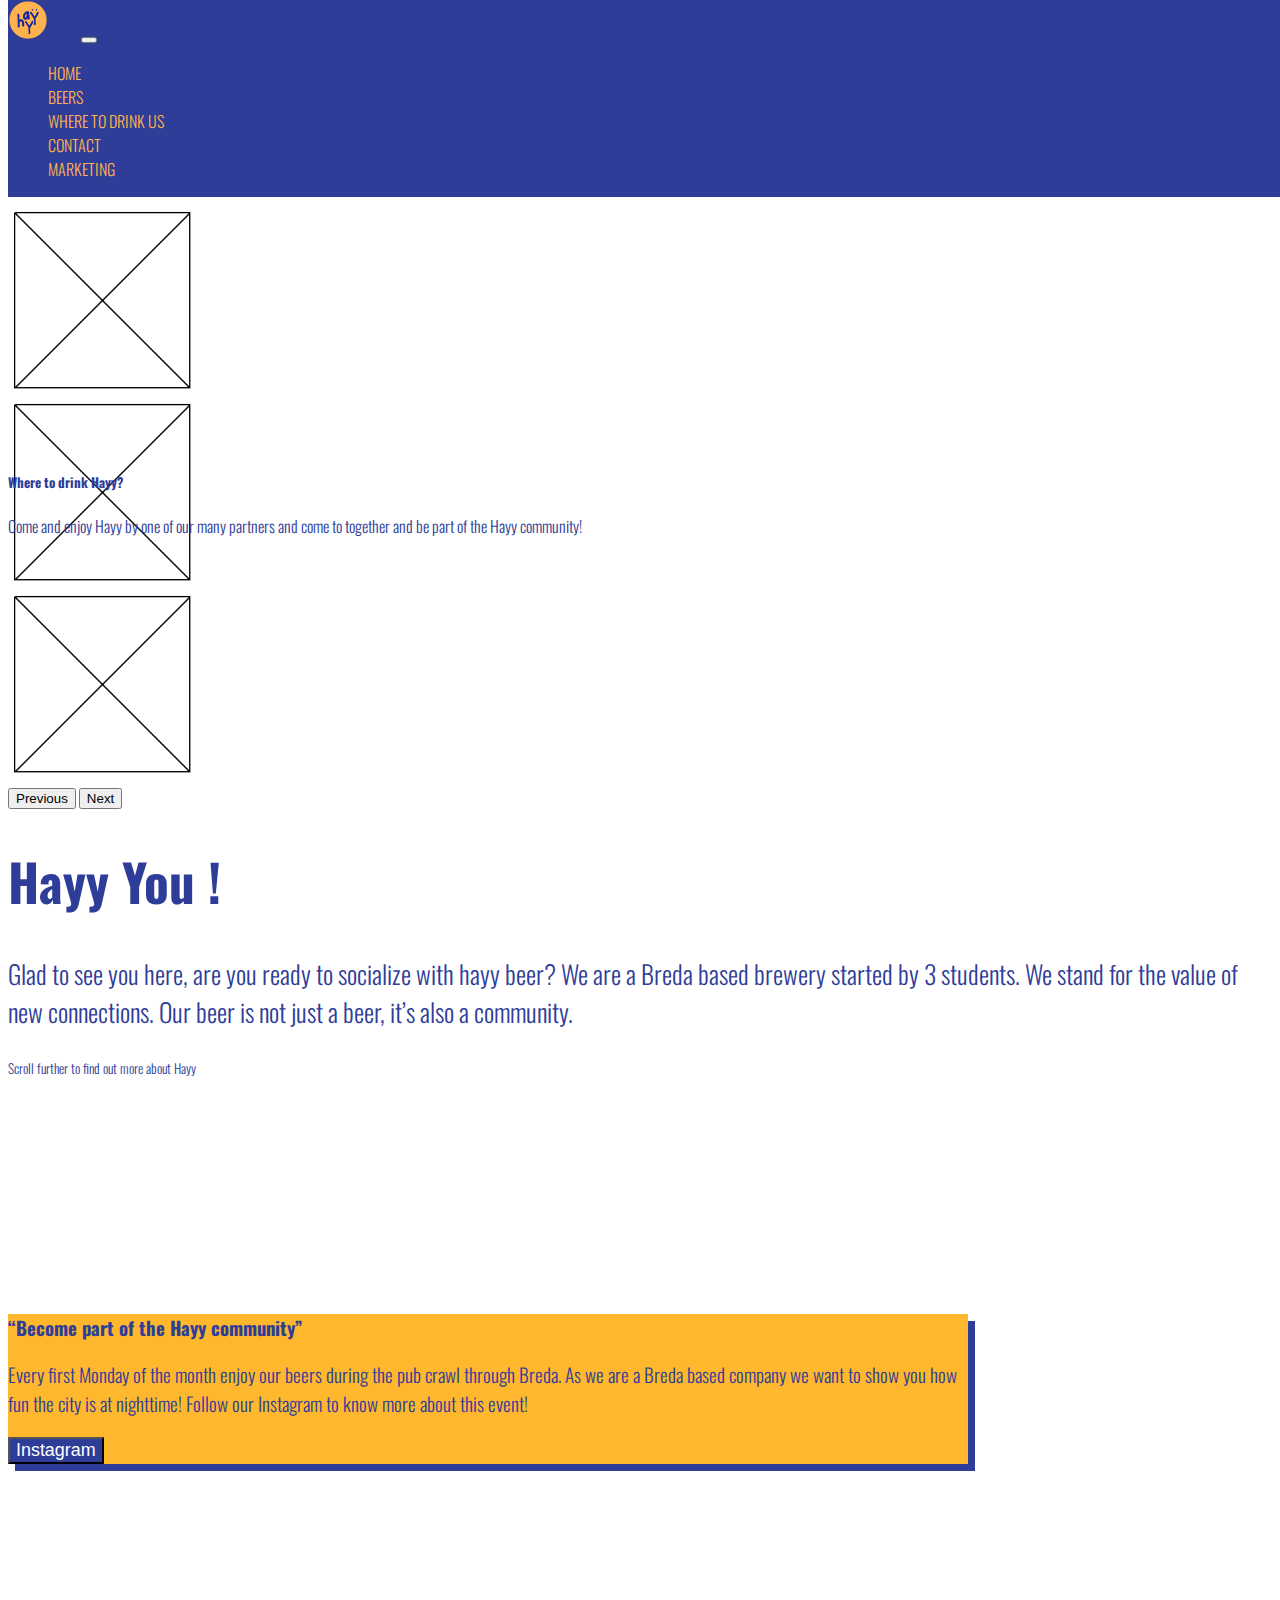
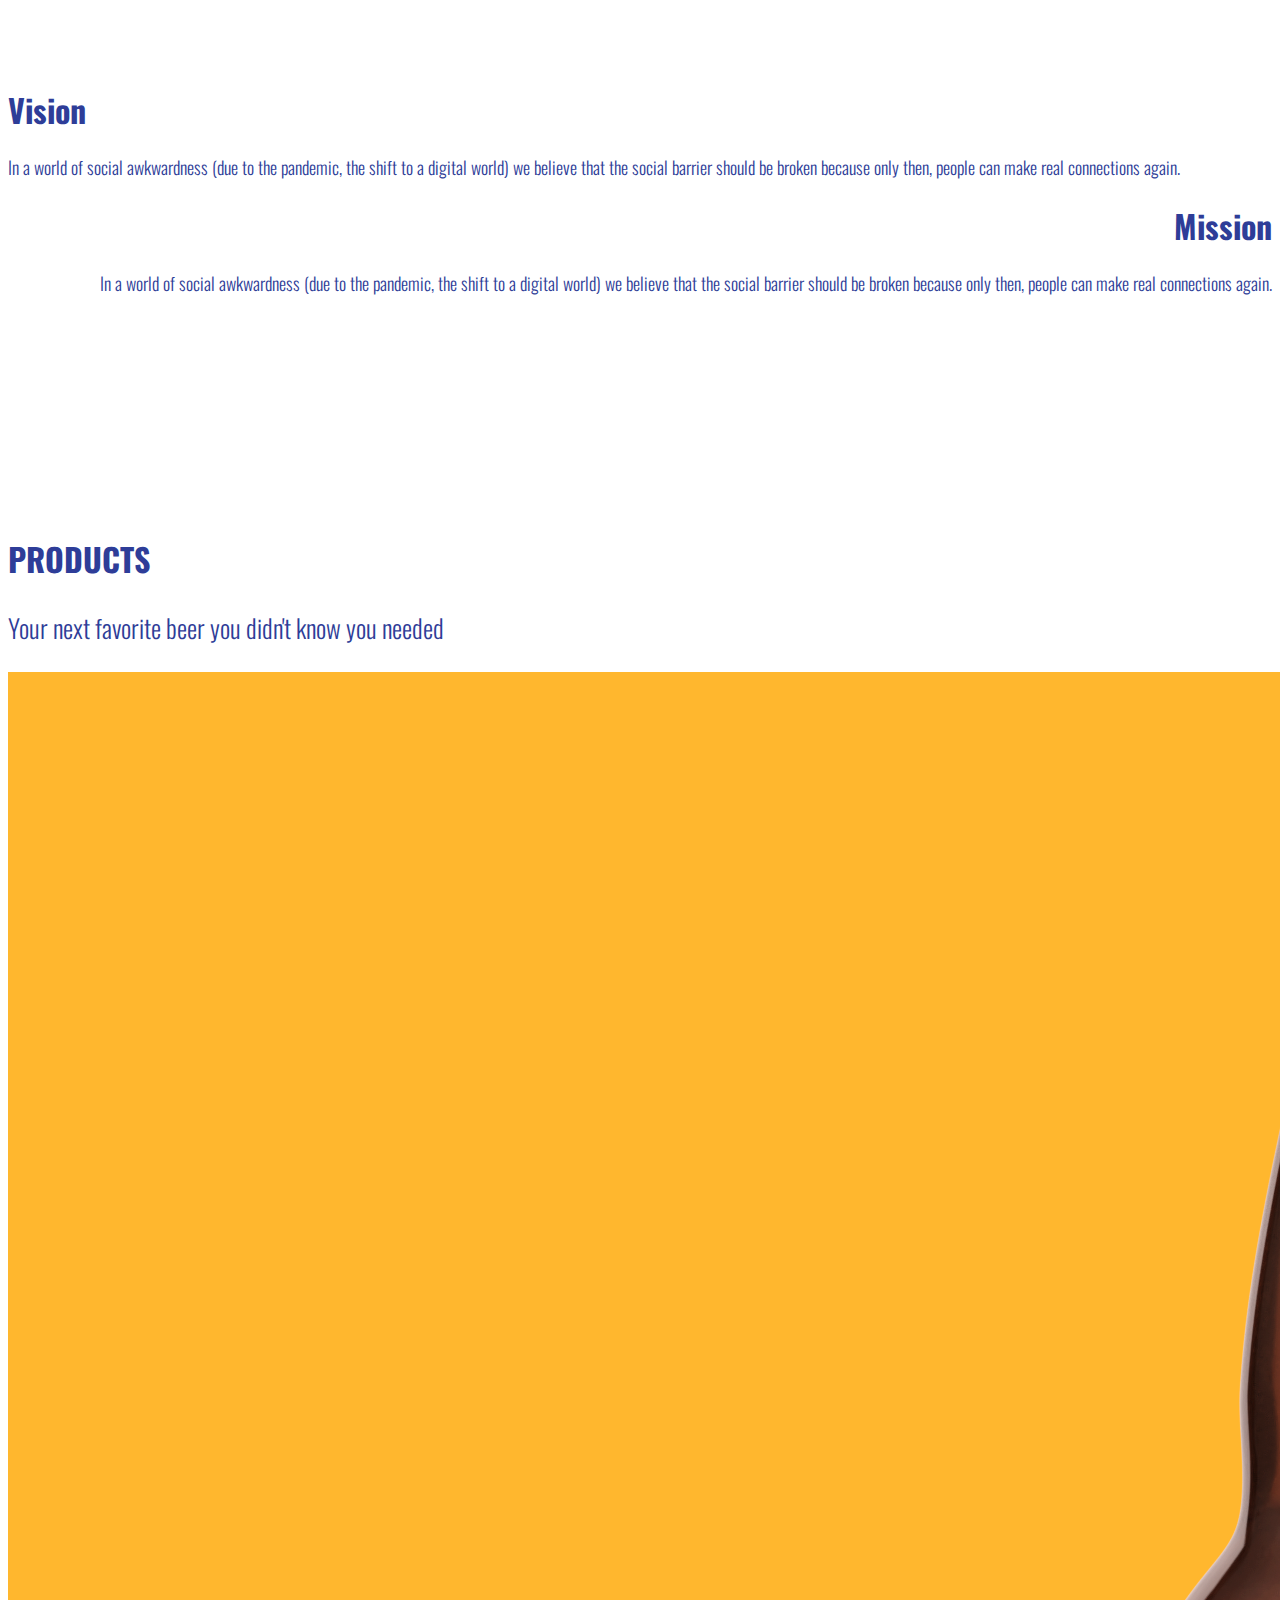
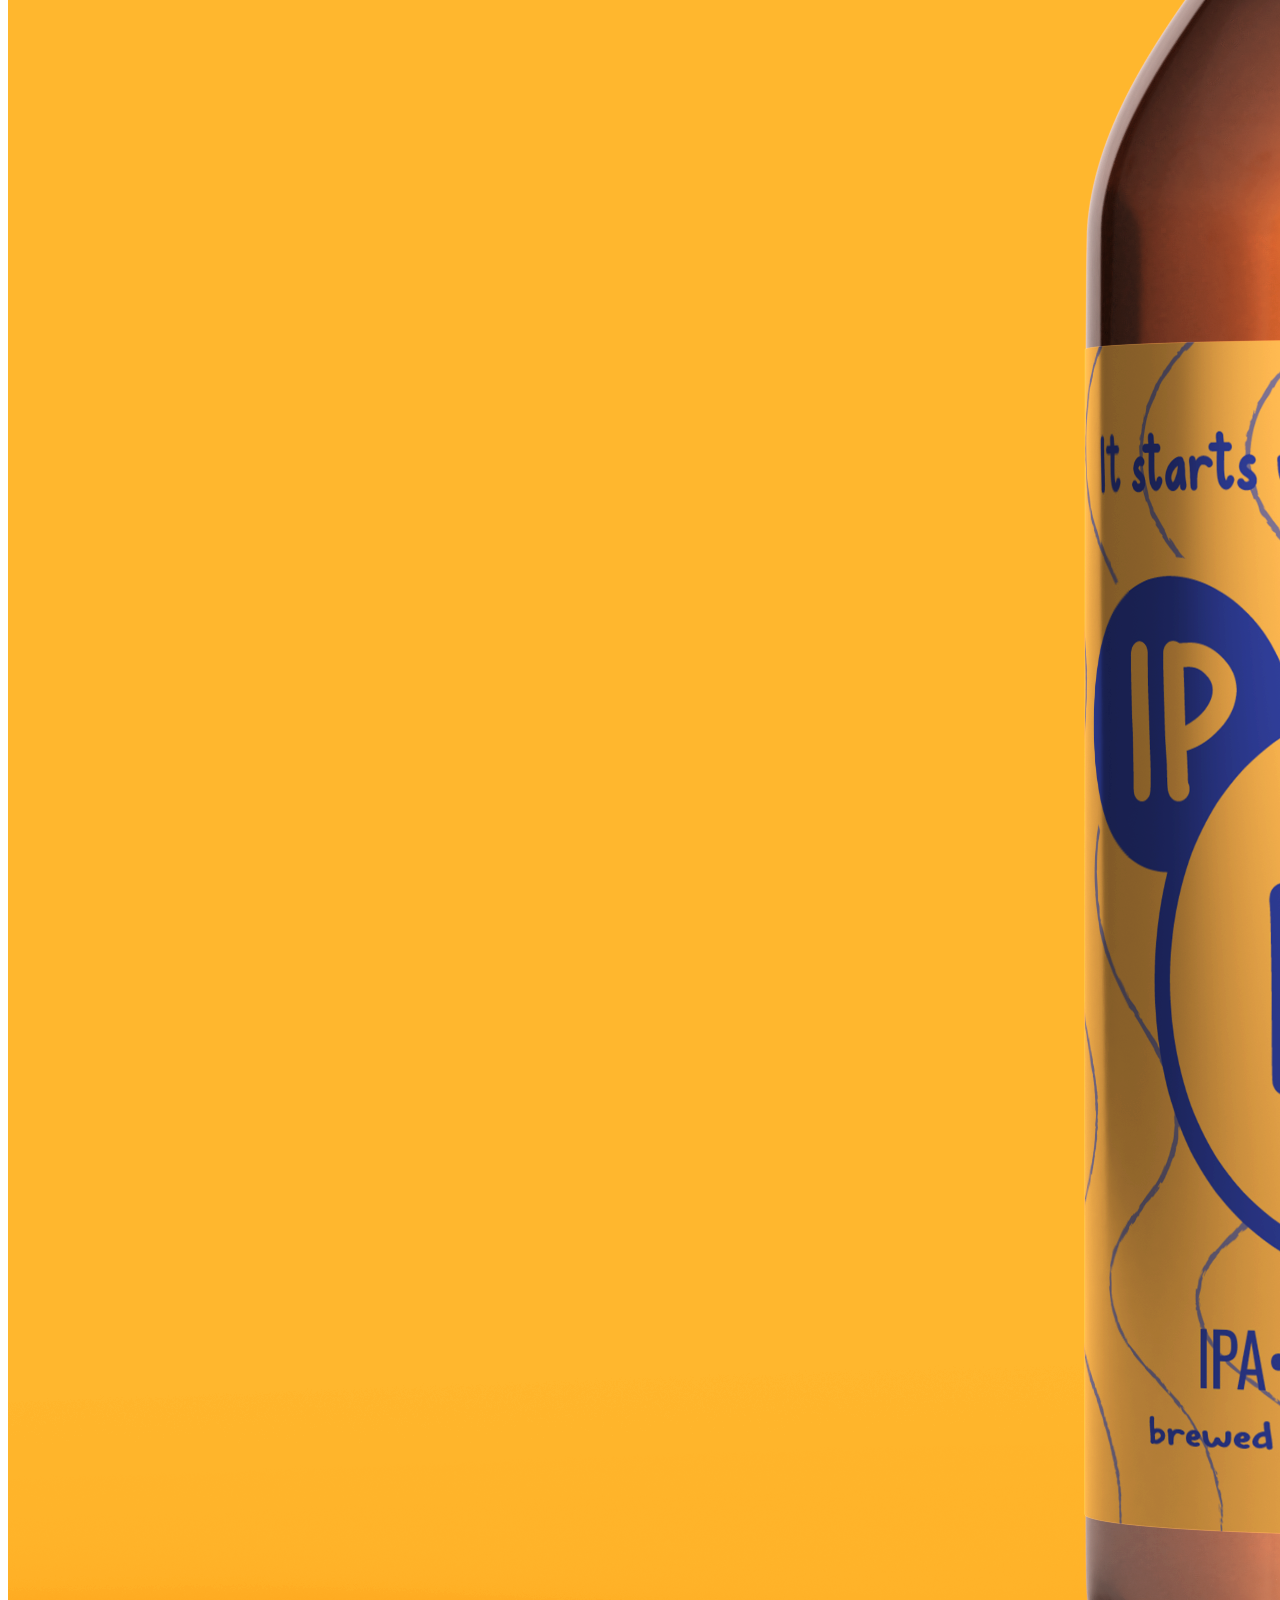
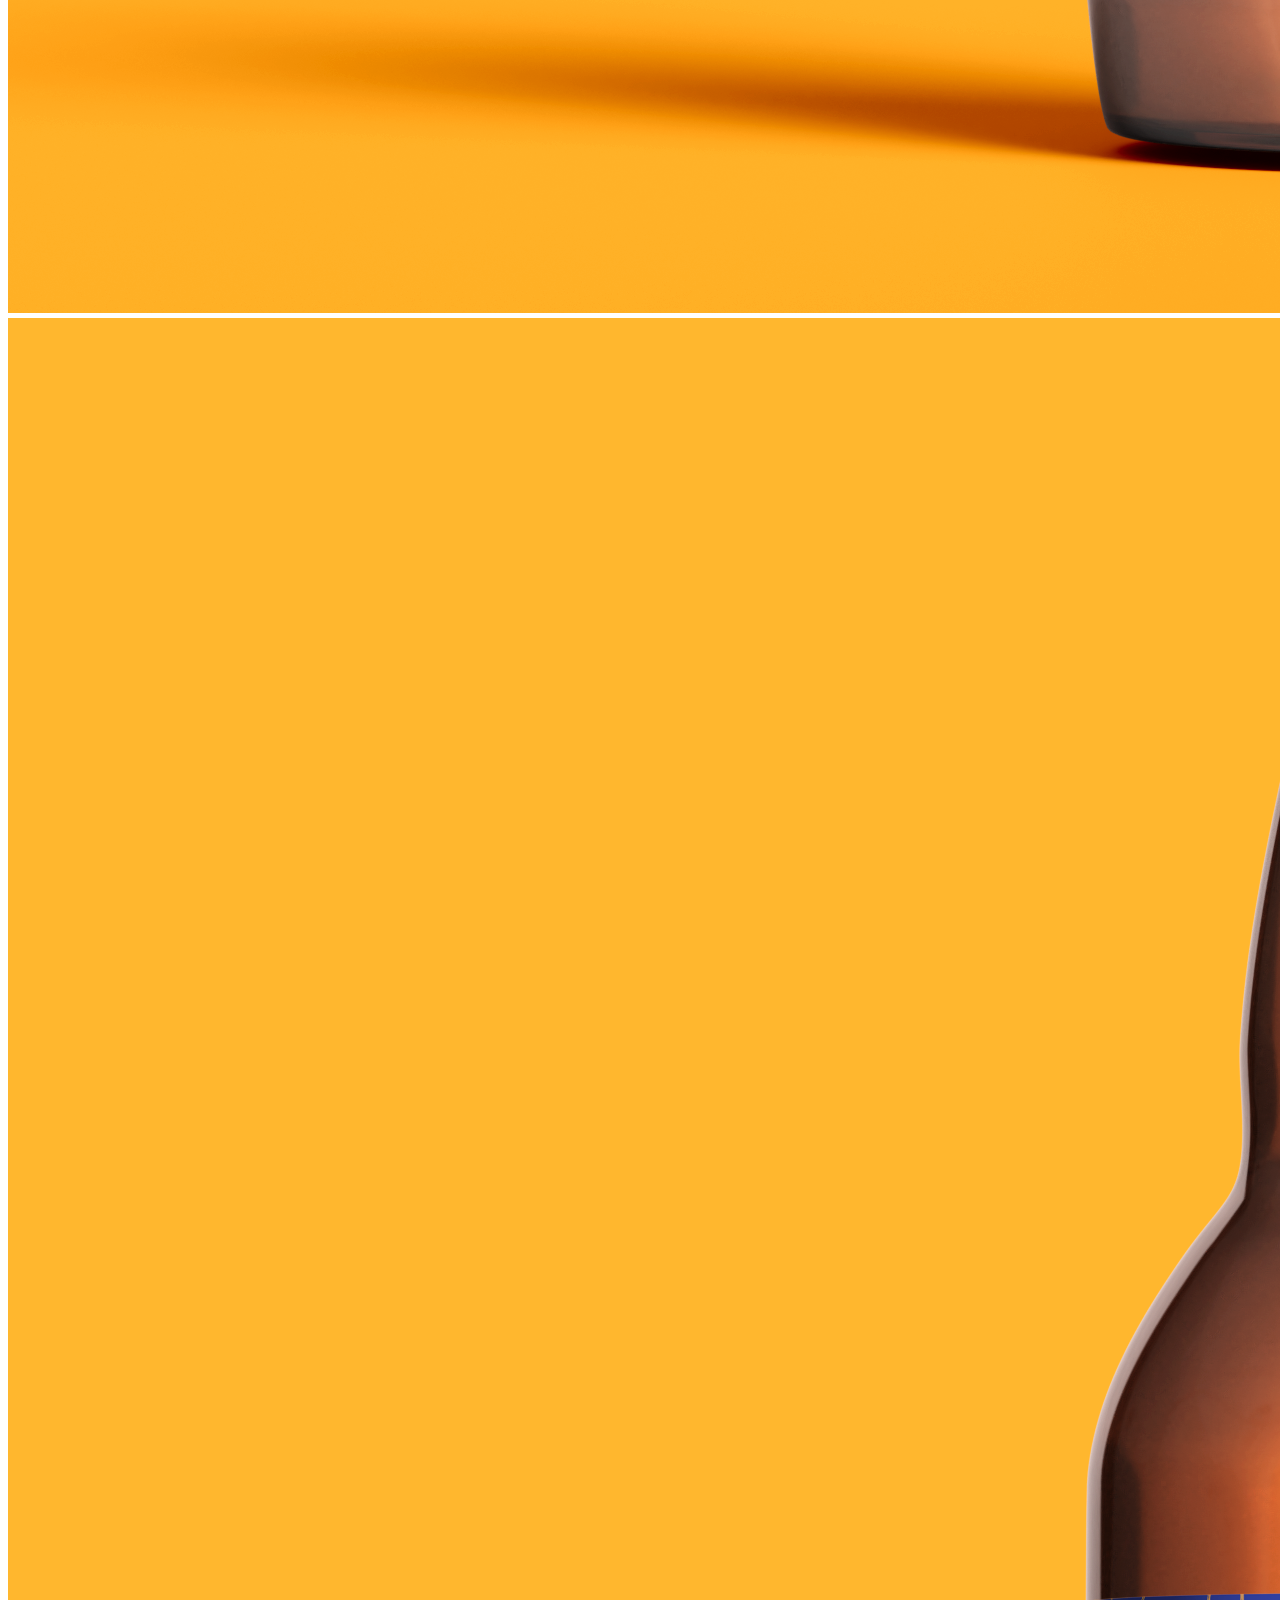
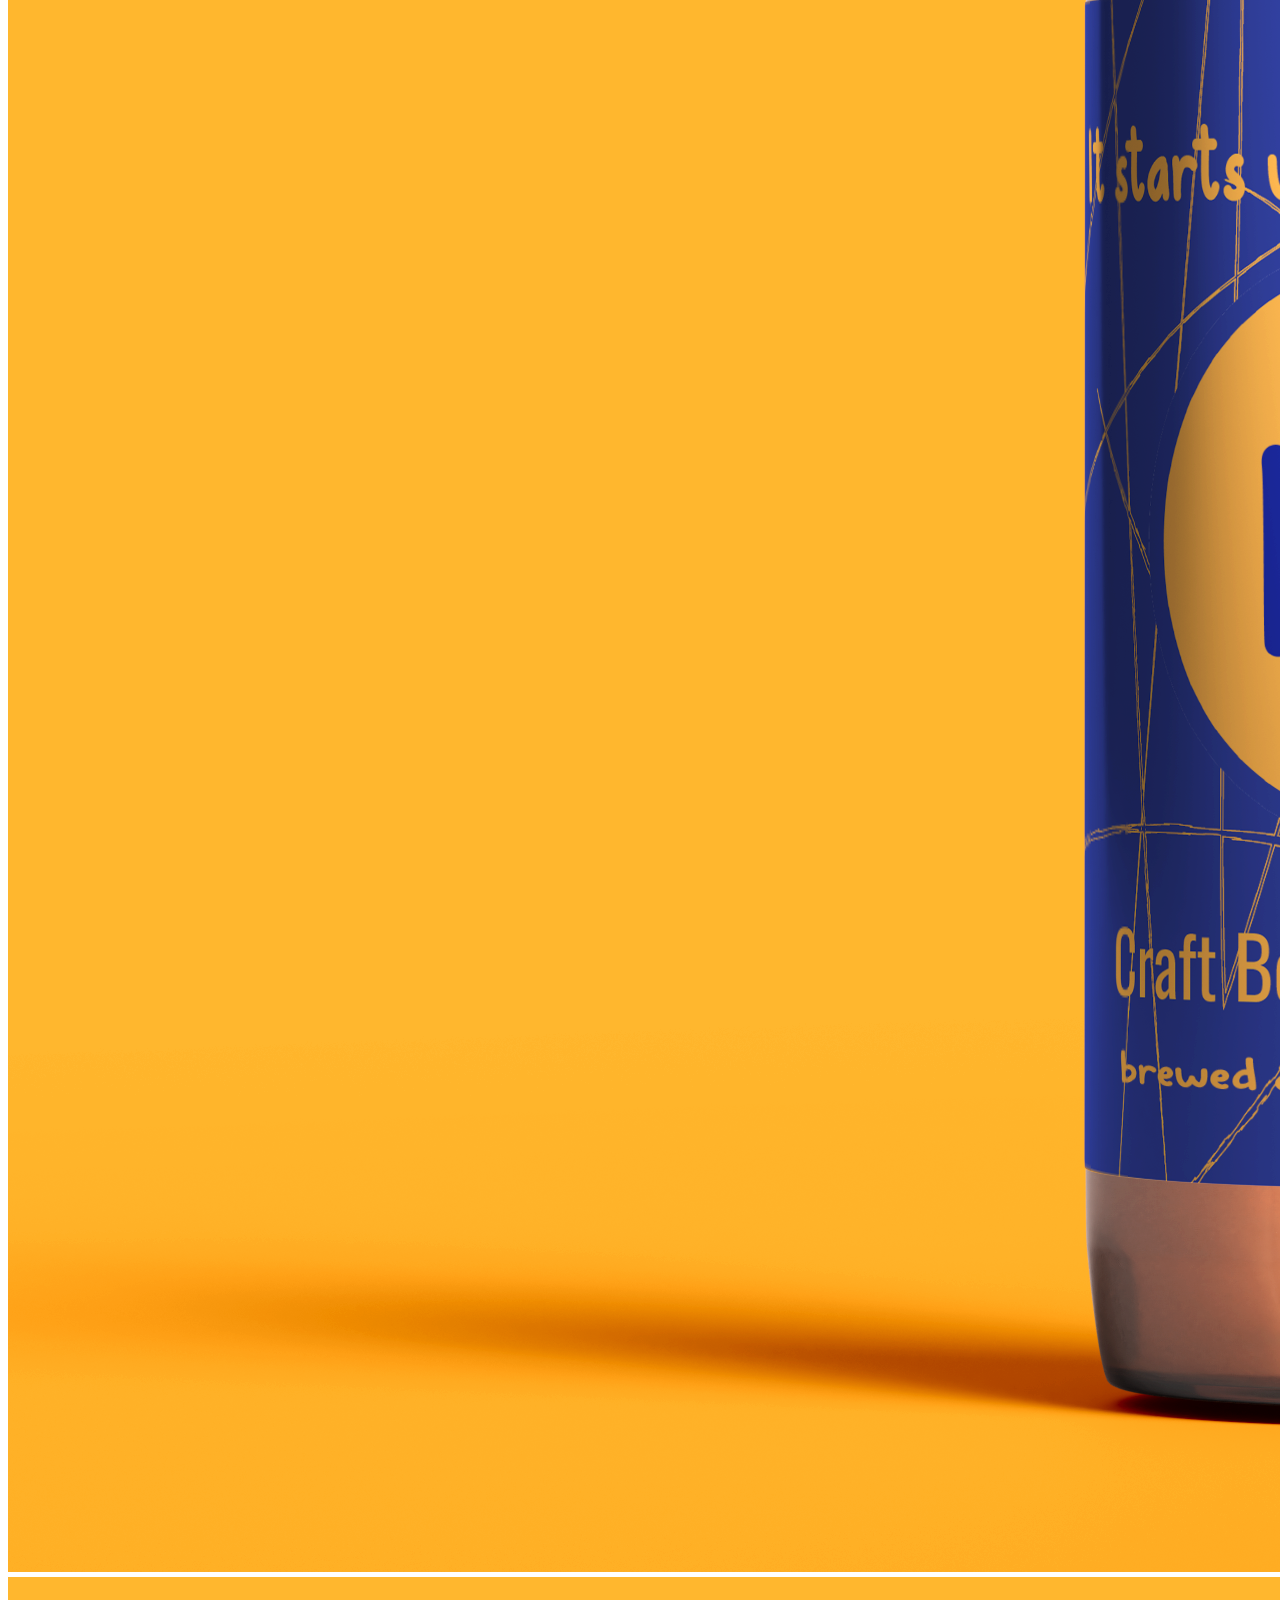
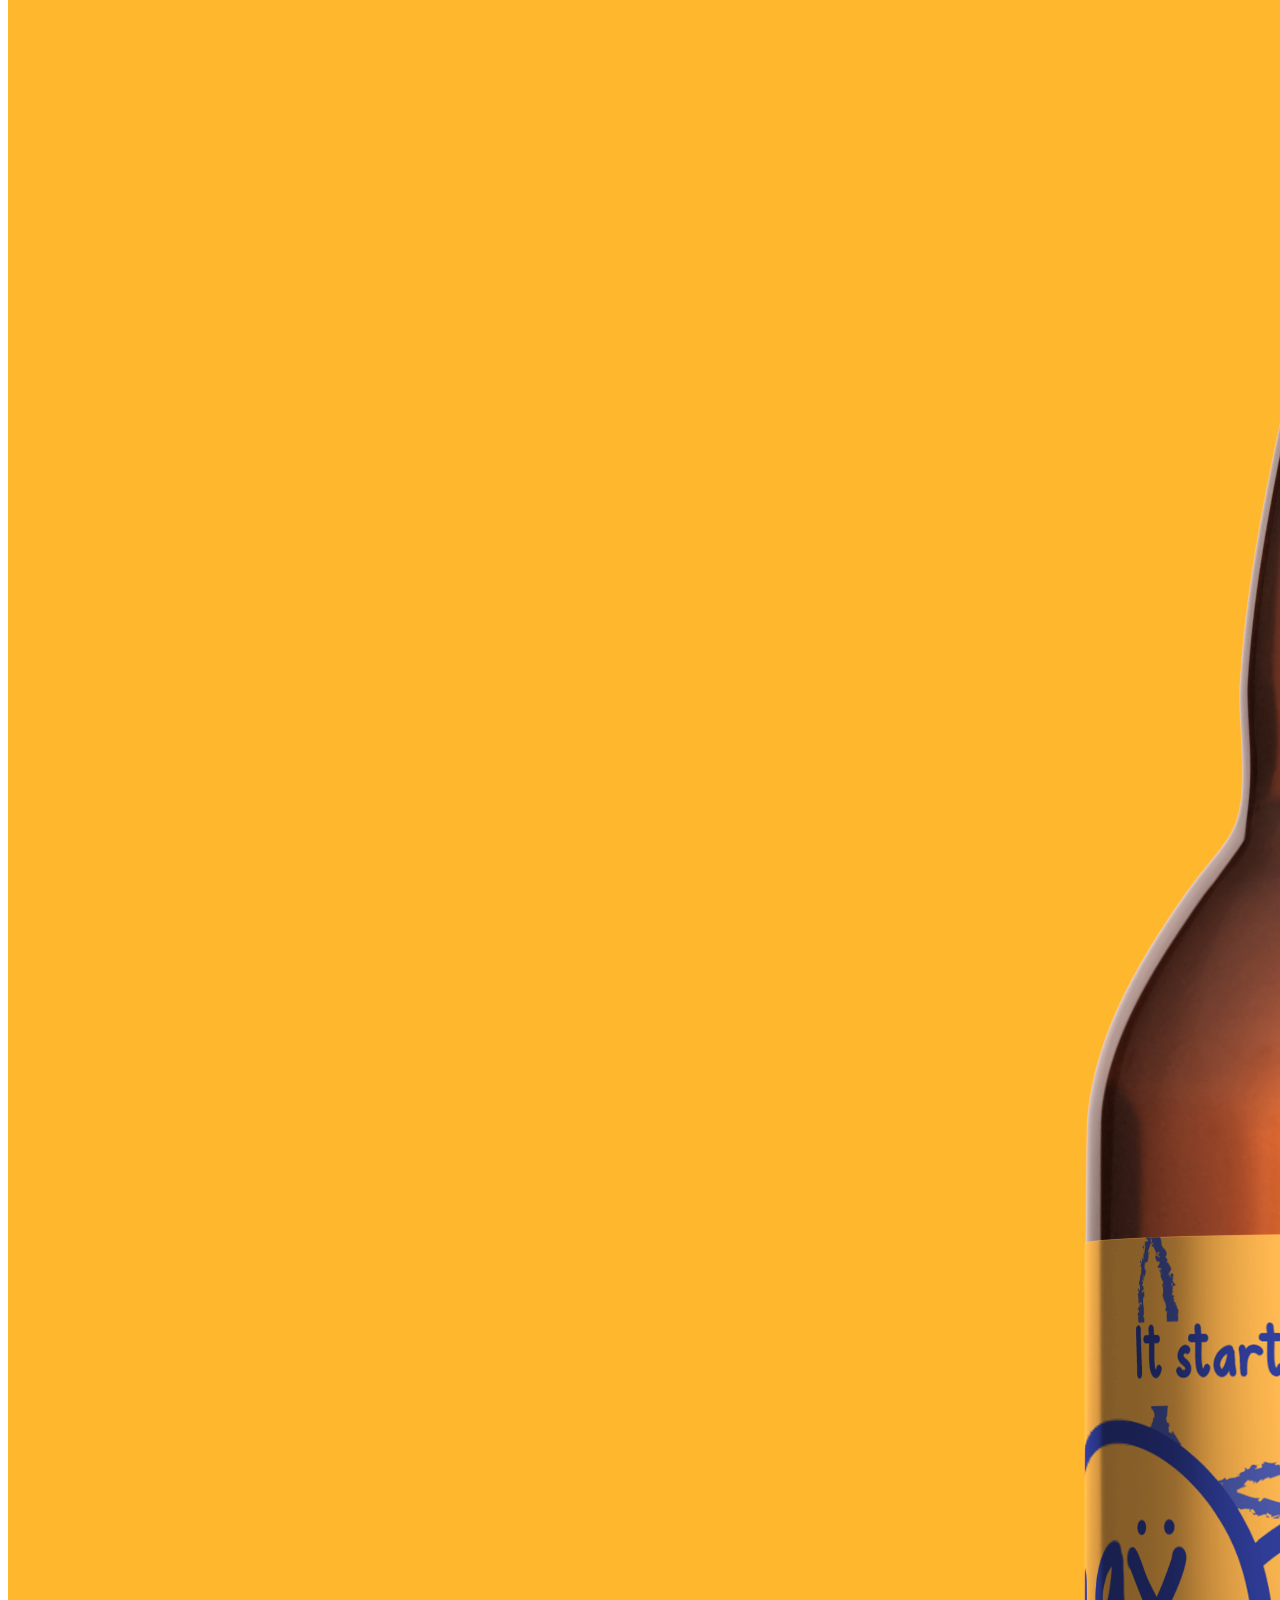
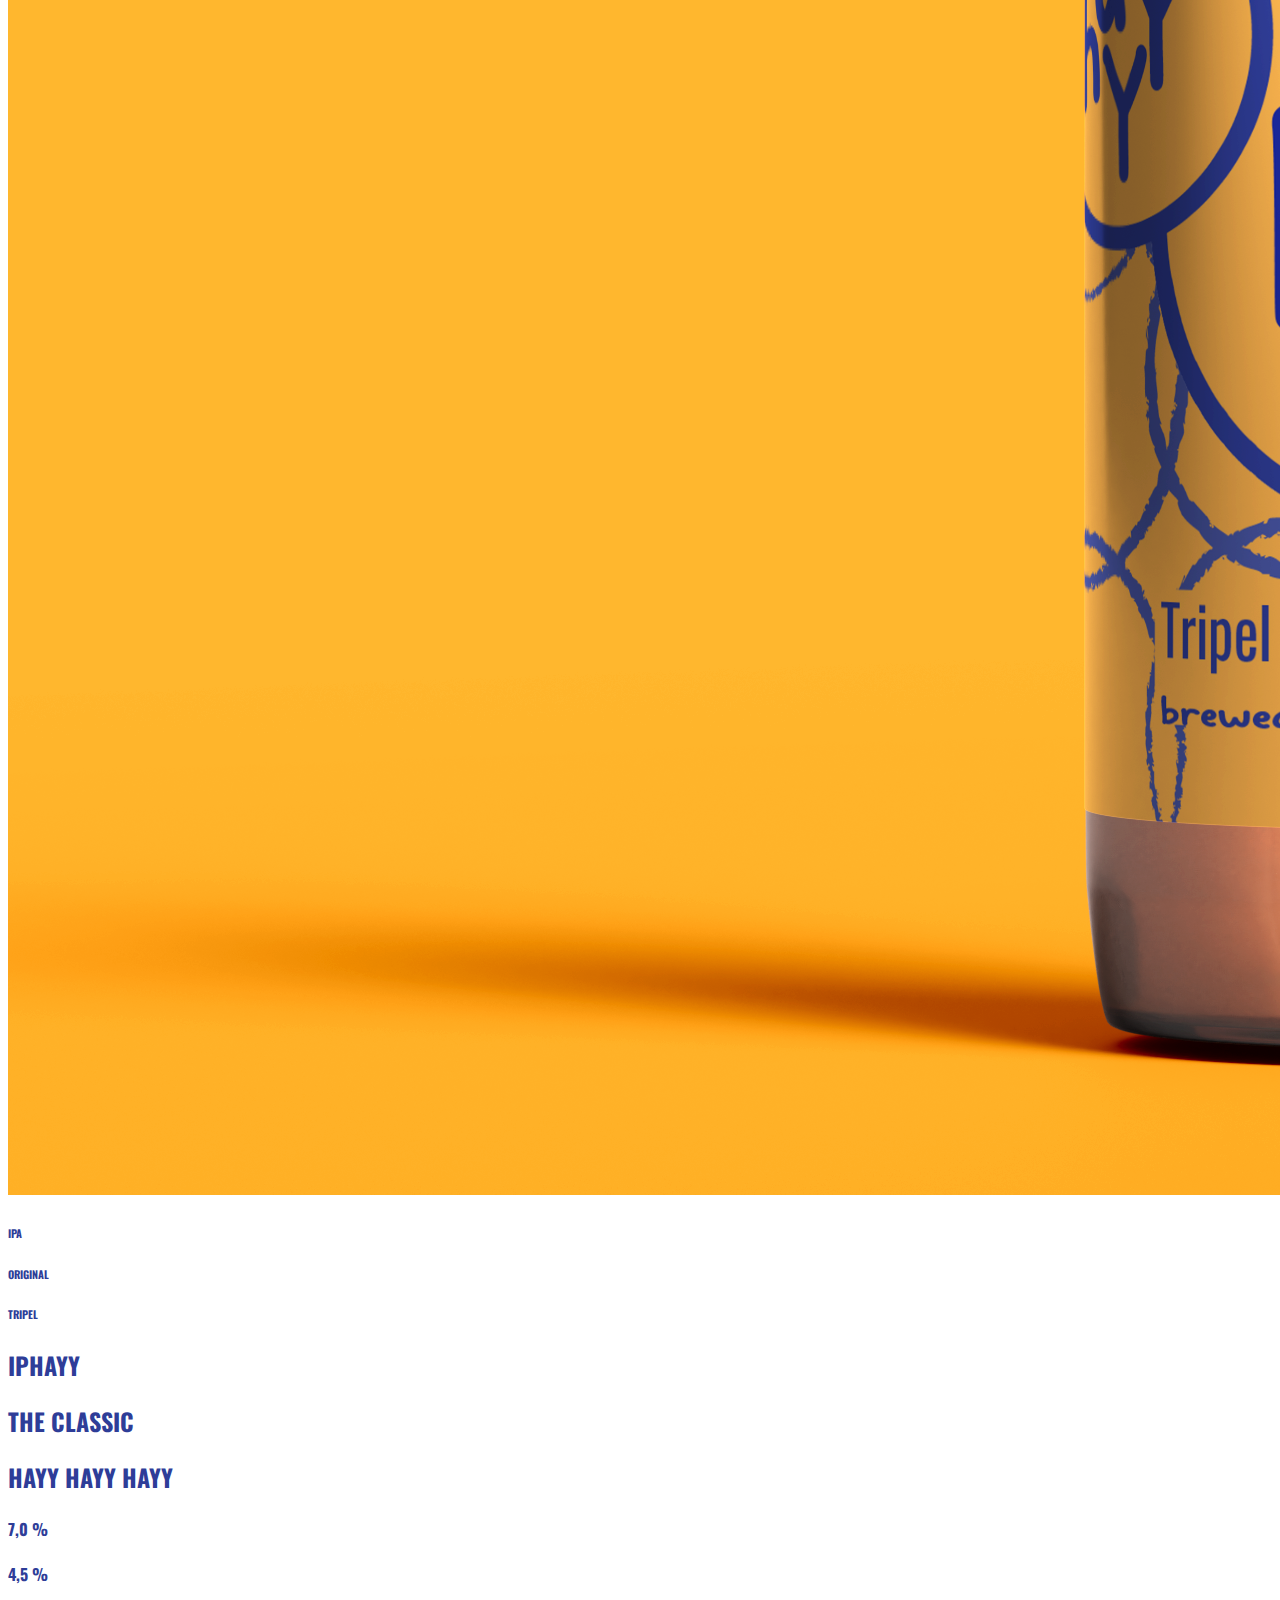
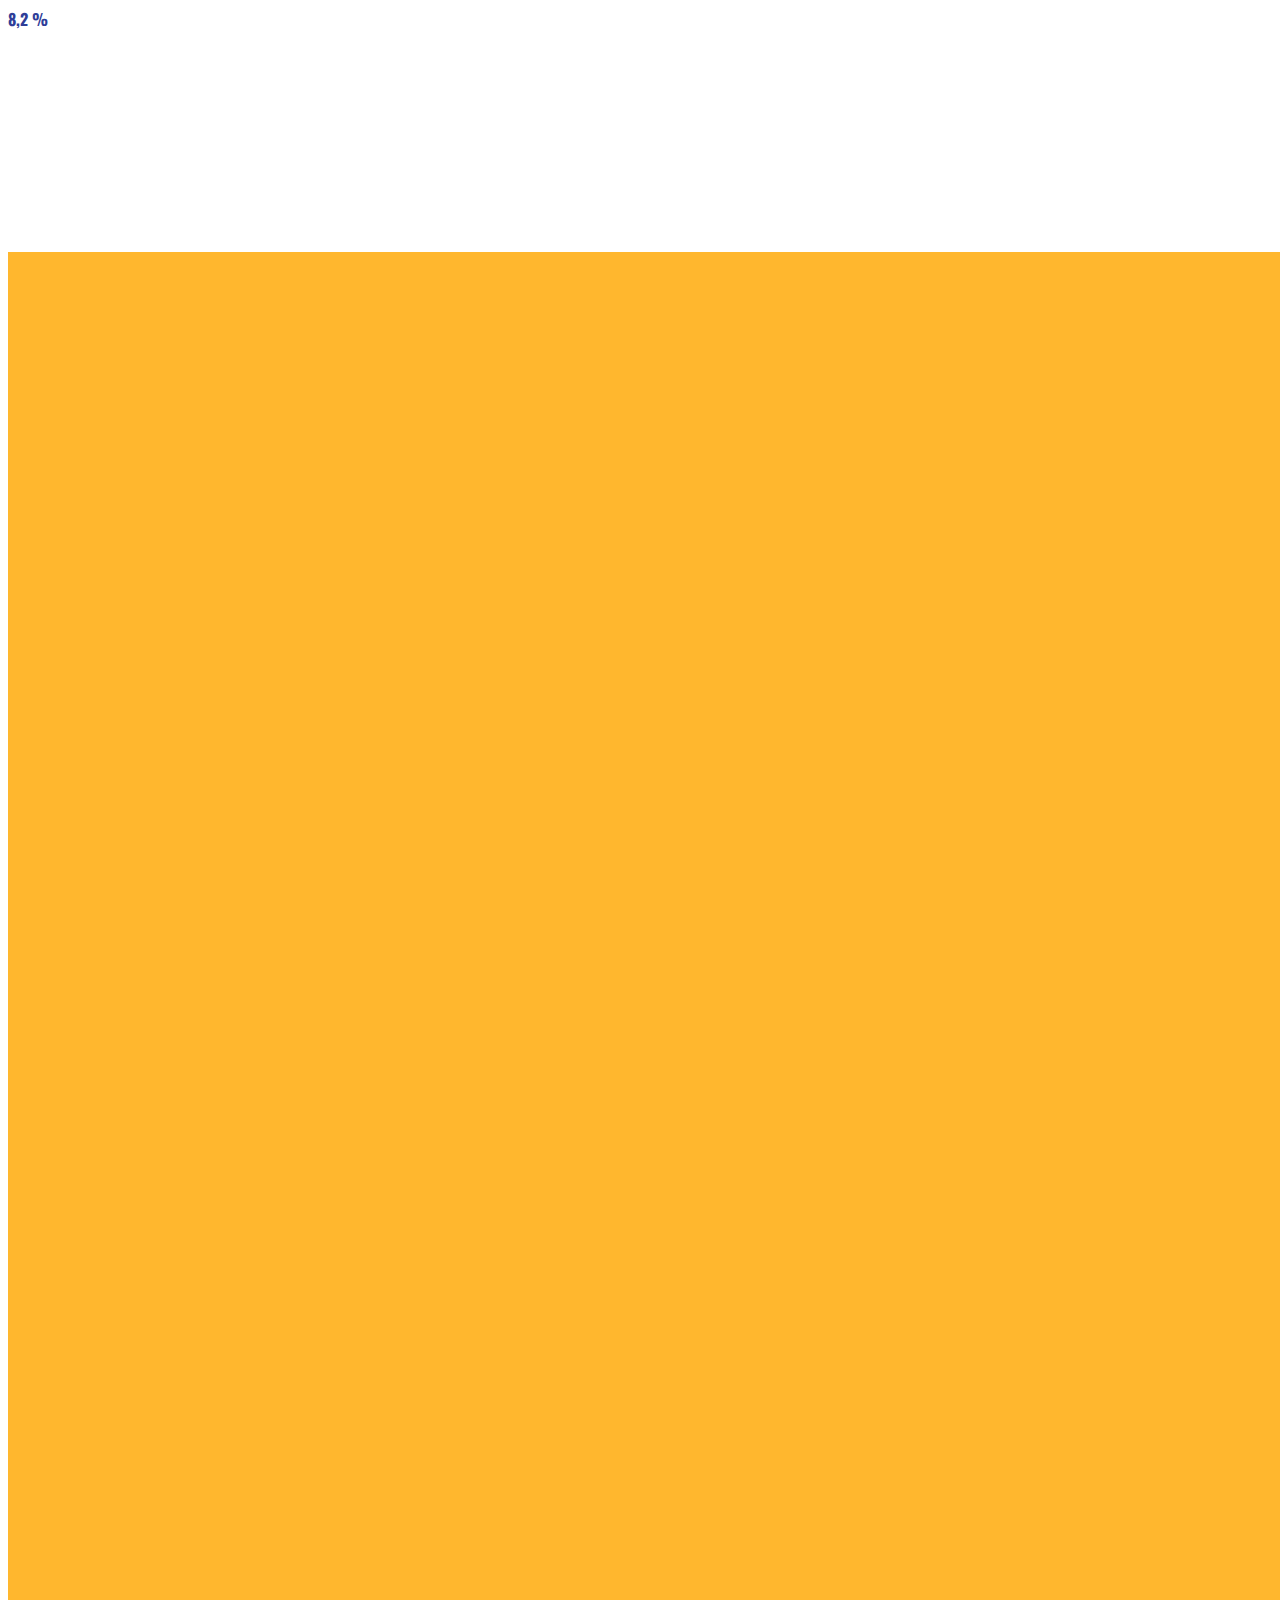
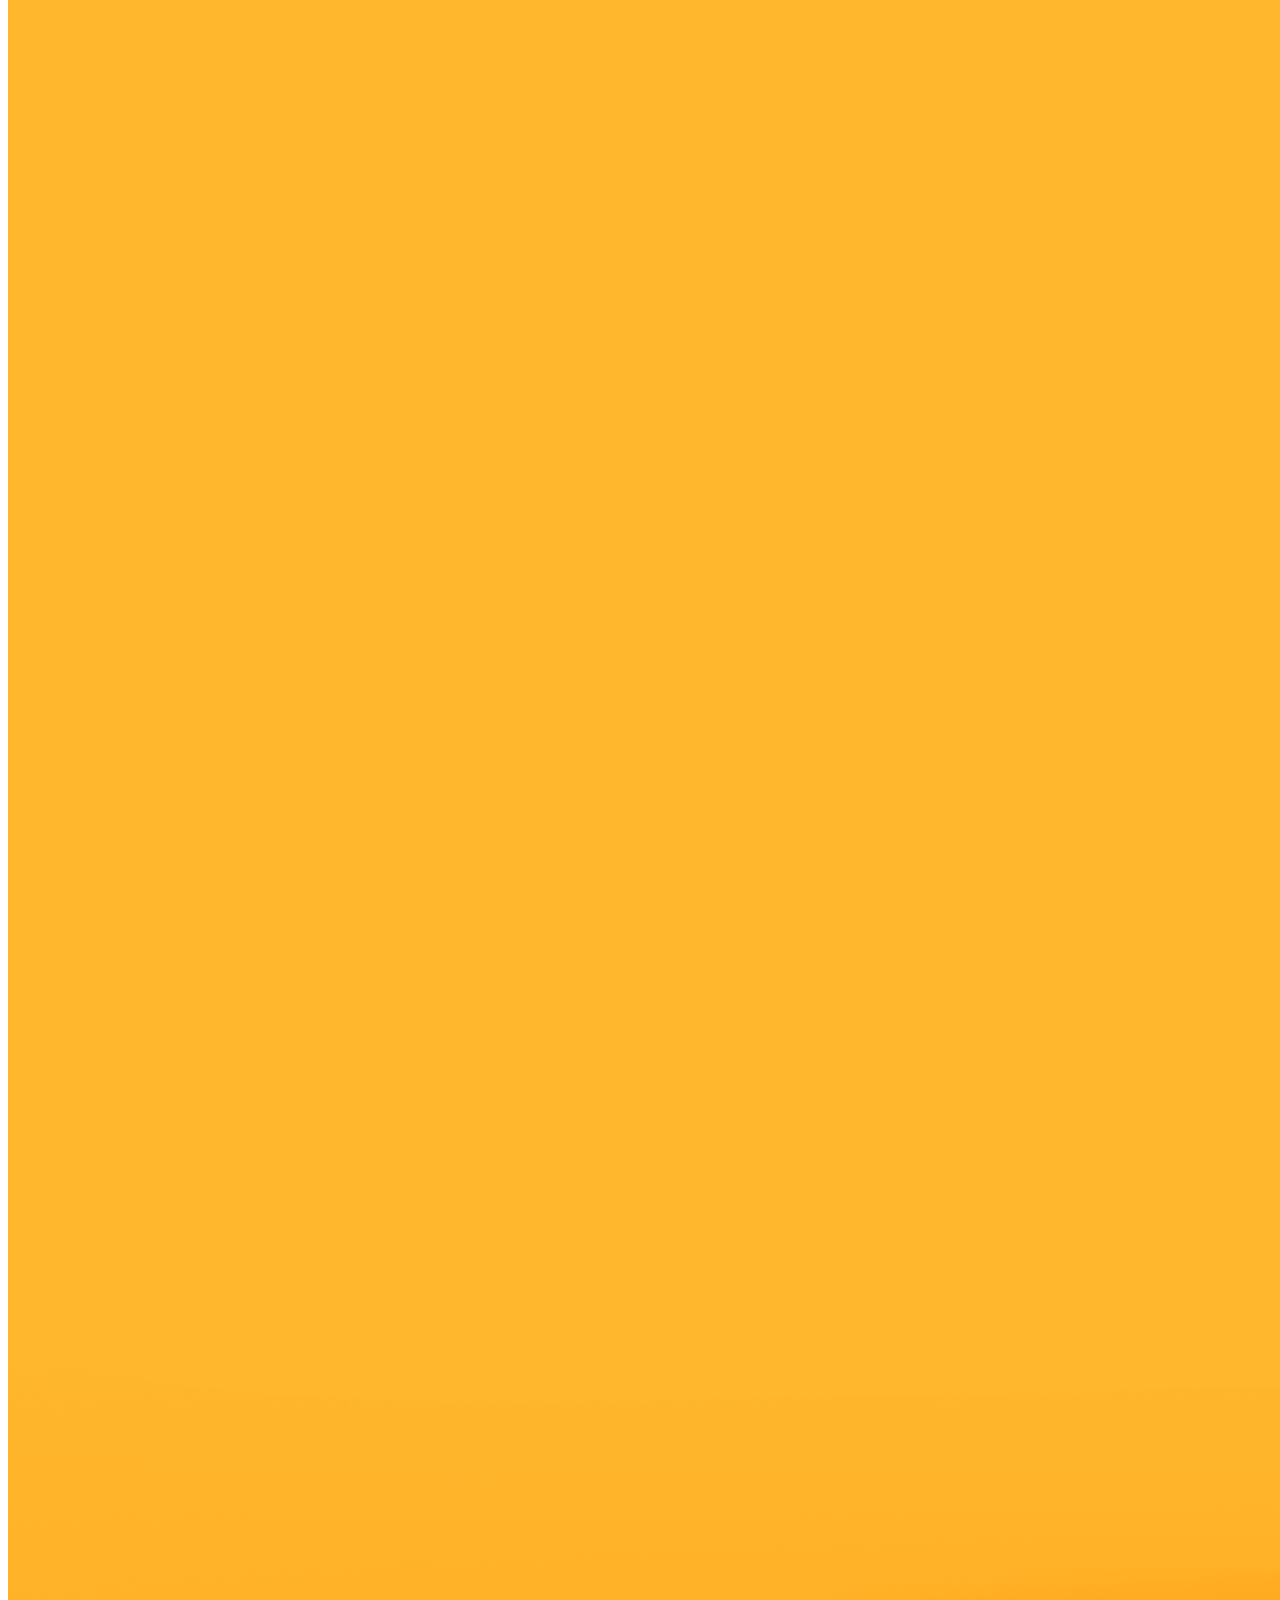
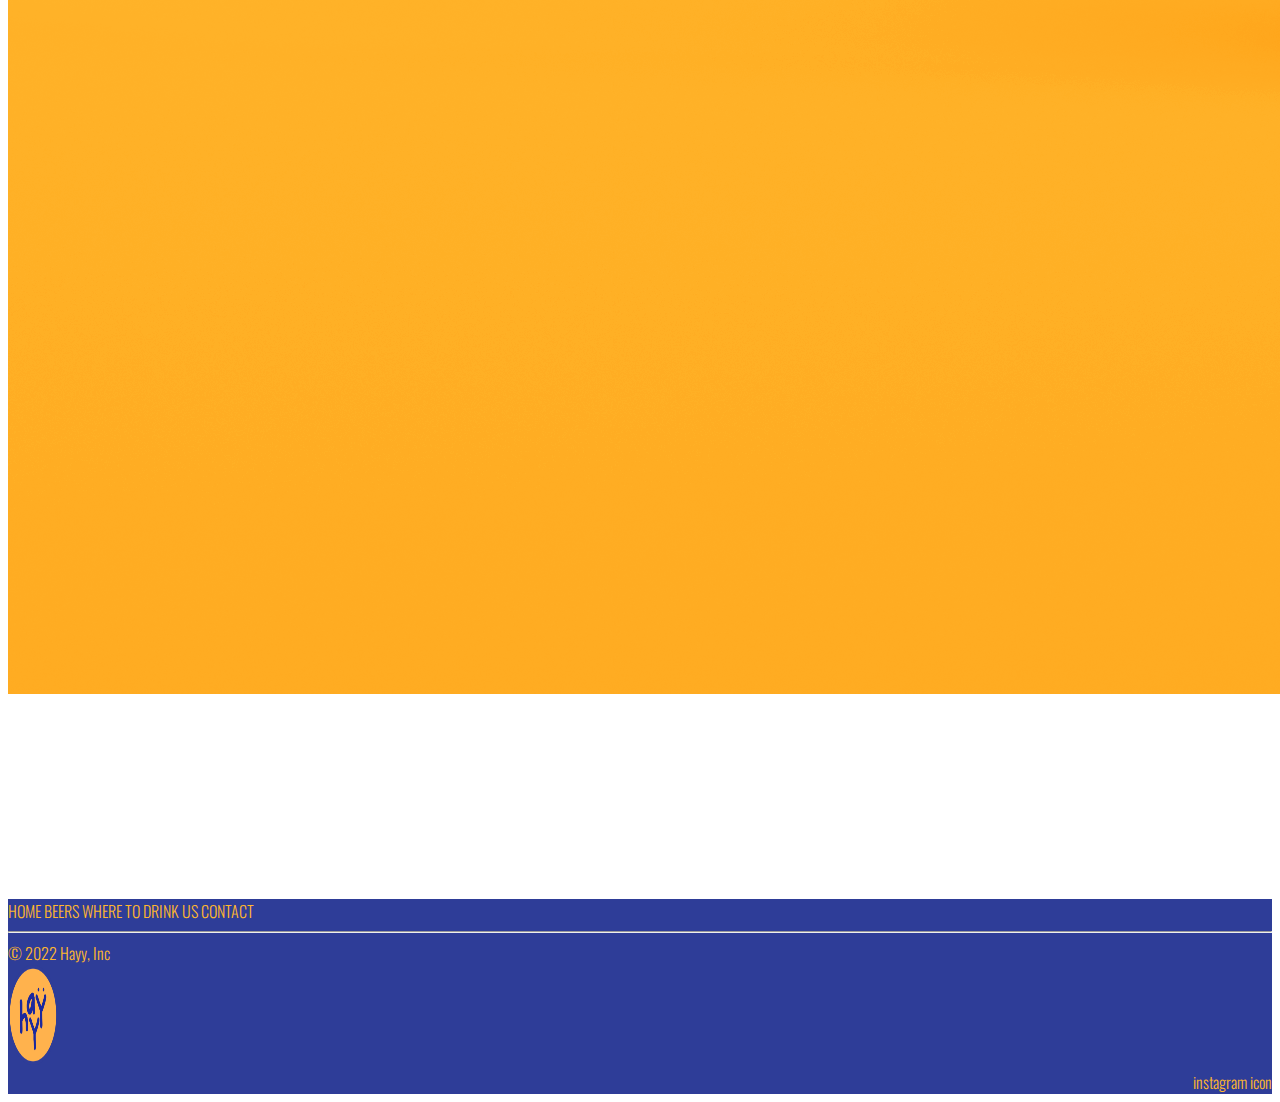
<file: index.html>
<!doctype html>
<html lang="en">
  <head>
    <!-- Required meta tags -->
    <meta charset="utf-8">
    <meta name="viewport" content="width=device-width, initial-scale=1">

    <!-- Bootstrap CSS -->
    <link href="https://cdn.jsdelivr.net/npm/bootstrap@5.1.3/dist/css/bootstrap.min.css" rel="stylesheet" integrity="sha384-1BmE4kWBq78iYhFldvKuhfTAU6auU8tT94WrHftjDbrCEXSU1oBoqyl2QvZ6jIW3" crossorigin="anonymous">
	  
    <link href="css/styles.css" rel="stylesheet" type="text/css">
	 
	  <link rel="preconnect" href="https://fonts.googleapis.com"> 
<link rel="preconnect" href="https://fonts.gstatic.com" crossorigin> 
<link href="https://fonts.googleapis.com/css2?family=Oswald:wght@200;300;400;500;600;700&display=swap" rel="stylesheet">
	  
	  <title>HAYY</title>
  </head>
	
  <body>
   

    <!-- Optional JavaScript; choose one of the two! -->

    <!-- Option 1: Bootstrap Bundle with Popper -->
    <script src="https://cdn.jsdelivr.net/npm/bootstrap@5.1.3/dist/js/bootstrap.bundle.min.js" integrity="sha384-ka7Sk0Gln4gmtz2MlQnikT1wXgYsOg+OMhuP+IlRH9sENBO0LRn5q+8nbTov4+1p" crossorigin="anonymous"></script>

    <!-- Option 2: Separate Popper and Bootstrap JS -->
    <!--
    <script src="https://cdn.jsdelivr.net/npm/@popperjs/core@2.10.2/dist/umd/popper.min.js" integrity="sha384-7+zCNj/IqJ95wo16oMtfsKbZ9ccEh31eOz1HGyDuCQ6wgnyJNSYdrPa03rtR1zdB" crossorigin="anonymous"></script>
    <script src="https://cdn.jsdelivr.net/npm/bootstrap@5.1.3/dist/js/bootstrap.min.js" integrity="sha384-QJHtvGhmr9XOIpI6YVutG+2QOK9T+ZnN4kzFN1RtK3zEFEIsxhlmWl5/YESvpZ13" crossorigin="anonymous"></script>
    -->
<nav class="navbar navbar-expand-lg">
  <div class="container-fluid">
     <a class="navbar-brand" href="index.html">
      <img src="images/hayylogo.png" alt="" width="40" height="40">
    </a>
    <button class="navbar-toggler" type="button" data-bs-toggle="collapse" data-bs-target="#navbarNav" aria-controls="navbarNav" aria-expanded="false" aria-label="Toggle navigation">
      <span class="navbar-toggler-icon"></span>
    </button>
    <div class="collapse navbar-collapse justify-content-end" id="navbarNav">
      <ul class="navbar-nav">
        <li class="nav-item">
          <a class="nav-link active" aria-current="page" href="index.html">HOME</a>
        </li>
        <li class="nav-item">
          <a class="nav-link" href="beers.html">BEERS</a>
        </li>
        <li class="nav-item">
          <a class="nav-link" href="drink.html">WHERE TO DRINK US</a>
        </li>
        <li class="nav-item">
          <a class="nav-link" href="contact.html">CONTACT</a>
        </li>
		  <li class="nav-item">
          <a class="nav-link" href="marketing.html">MARKETING</a>
        </li>
      </ul>
    </div>
  </div>
</nav>
	  
	
	  
	  <div class="spacer-1"></div>
	  
	  <div class="container">
<div class="card">
  <div class="row g-0">
    <div class="col-md-4">
      <div class="col p-3 text-center"><div id="carouselExampleControls" class="carousel slide" data-bs-ride="carousel">
  <div class="carousel-inner">
    <div class="carousel-item active">
      <img src="images/image-example.png" class="d-block w-100" alt="slide-1">
    </div>
    <div class="carousel-item">
      <img src="images/image-example.png" class="d-block w-100" alt="slide-2">
    </div>
    <div class="carousel-item">
      <img src="images/image-example.png" class="d-block w-100" alt="slide-3">
    </div>
  </div>
  <button class="carousel-control-prev" type="button" data-bs-target="#carouselExampleControls" data-bs-slide="prev">
    <span class="carousel-control-prev-icon" aria-hidden="true"></span>
    <span class="visually-hidden">Previous</span>
  </button>
  <button class="carousel-control-next" type="button" data-bs-target="#carouselExampleControls" data-bs-slide="next">
    <span class="carousel-control-next-icon" aria-hidden="true"></span>
    <span class="visually-hidden">Next</span>
  </button>
</div>
	</div>
    </div>
    <div class="col-md-8">
      <div class="card-body pt-5">
        <h1 class="card-title" style="font-size:4vw">Hayy You !</h1>
        <p class="card-text" style="font-size:2vw">Glad to see you here, are you ready to socialize with hayy beer? 
We are a Breda based brewery started by 3 students. 
We stand for the value of new connections. 
Our beer is not just a beer, it’s also a community.</p>
        <p class="card-text"><small class="text-muted">Scroll further to find out more about Hayy</small></p>
      </div> 
    </div>
  </div>
</div>
		  </div>
  

	
	<div class="spacer-2"></div>	

	<section class="instagram">
		<div class="container">
			<div class="row">
				<div class="col d-flex justify-content-center">
	<div class="card-1" style="width: 60rem;">
  <div class="card-body text-center">
    <h3 class="card-title">“Become part of the Hayy community” </h3>
    <p style="font-size: 1.5vw" class="card-text">Every first Monday of the month enjoy our beers during the pub crawl through Breda. 
As we are a Breda based company we want to show you how fun the city is at nighttime! 
Follow our Instagram to know more about this event! </p>
    <a href="https://www.instagram.com/hayythebrand/" class="card-link"><button type="button" class="btn-sm" style="font-size:1.4vw">Instagram</button></a>
    
	  </div>
  </div>
</div>
				</div>
			</div>
	</section>
	
	 
	  
	  	<div class="spacer-3"></div>
	  
	  <div class="container">
	  <div class="row">
		  <div class="col-7 pb-5"><h1>Vision</h1><p style="font-size: 1.4vw">In a world of social awkwardness (due to the pandemic, the shift to a digital world) we believe that the social barrier should be broken because only then, people can make real connections again. </p></div>
		  </div>
		  
		  <div class="row pt-5">
			  <div class="col-5"></div>
			  <div class="col" align="right"><h1>Mission</h1><p style="font-size: 1.4vw">In a world of social awkwardness (due to the pandemic, the shift to a digital world) we believe that the social barrier should be broken because only then, people can make real connections again. </p></div>
		  </div>
	  </div>
	  <div class="spacer-3"></div>
	  
<section class="beers">
	<div class="container">
		<div class="row"><div class="col"><h1>PRODUCTS</h1></div></div>
		<div class="row"><div class="col"><p style="font-size: 2vw">Your next favorite beer you didn't know you needed</p></div></div>
<div class="row">
	<div class="col text-center"><a href="beers.html"><img src="images/ipa-web.png" alt="beers" class="img-fluid"></a></div>
	<div class="col text-center"><a href="beers.html"><img src="images/original-web.png" alt="beers" class="img-fluid"></a></div>
	<div class="col text-center"><a href="beers.html"><img src="images/tripel-web.png" alt="beers" class="img-fluid"></a></div>
	</div>
		<div class="beer-description">
			<div class="row">
		<div class="col pt-4"><h6>IPA</h6></div>
		<div class="col pt-4"><h6>ORIGINAL</h6></div>
		<div class="col pt-4"><h6>TRIPEL</h6></div>
			</div>
		<div class="row">
		<div class="col pb"><h2>IPHAYY</h2></div>
		<div class="col"><h2>THE CLASSIC</h2></div>
		<div class="col"><h2>HAYY HAYY HAYY</h2></div>
		</div>
		<div class="row">
		<div class="col-4"><h4>7,0 %</h4></div>
			<div class="col-4"><h4>4,5 %</h4></div>
		<div class="col-4"><h4>8,2 %</h4></div>
		</div>
			</div>
</div>
</section>
	 
	  <div class="spacer-3"></div>
	  
<section class="drink text-center">
	<div class="container">
<div class="row"></div>
	<div class="col"><a href="drink.html"><div class="card text-white">
  <img src="images/original.png" class="card-img" alt="banner-drink-us" id="banner">
  <div class="card-img-overlay">
    <h5 class="card-title">Where to drink Hayy?</h5>
    <p class="card-text">Come and enjoy Hayy by one of our many partners and come to together and be part of the Hayy community!</p>
    
  </div>
</div></a></div>
		</div>
	  </section>
	   
	  <div class="spacer-3"></div>
	  
	  <div class="card-2">
		  <div class="container-fluid">
  <div class="card-body">
	  <div class="row">
    <div class="col pb-2 text-center">
      <a href="index.html">HOME</a>
	  <a href="beers.html">BEERS</a>
		<a href="drink.html">WHERE TO DRINK US</a>
		<a href="contact.html">CONTACT</a>
    </div>
	  <hr>
	  <div class="row">
    <div class="col pt-4">© 2022 Hayy, Inc</div>
	<div class="col pt-2 text-center"><img src="images/hayylogo.png" class="img-fluid" alt="logo footer" height="100" width="50"></div>
	<div class="col pt-4" align="right">instagram icon</div>
		  </div>
  </div>
</div>
			  </div>
	  </div>
	  
	
	 
  </body>
</html>
</file>
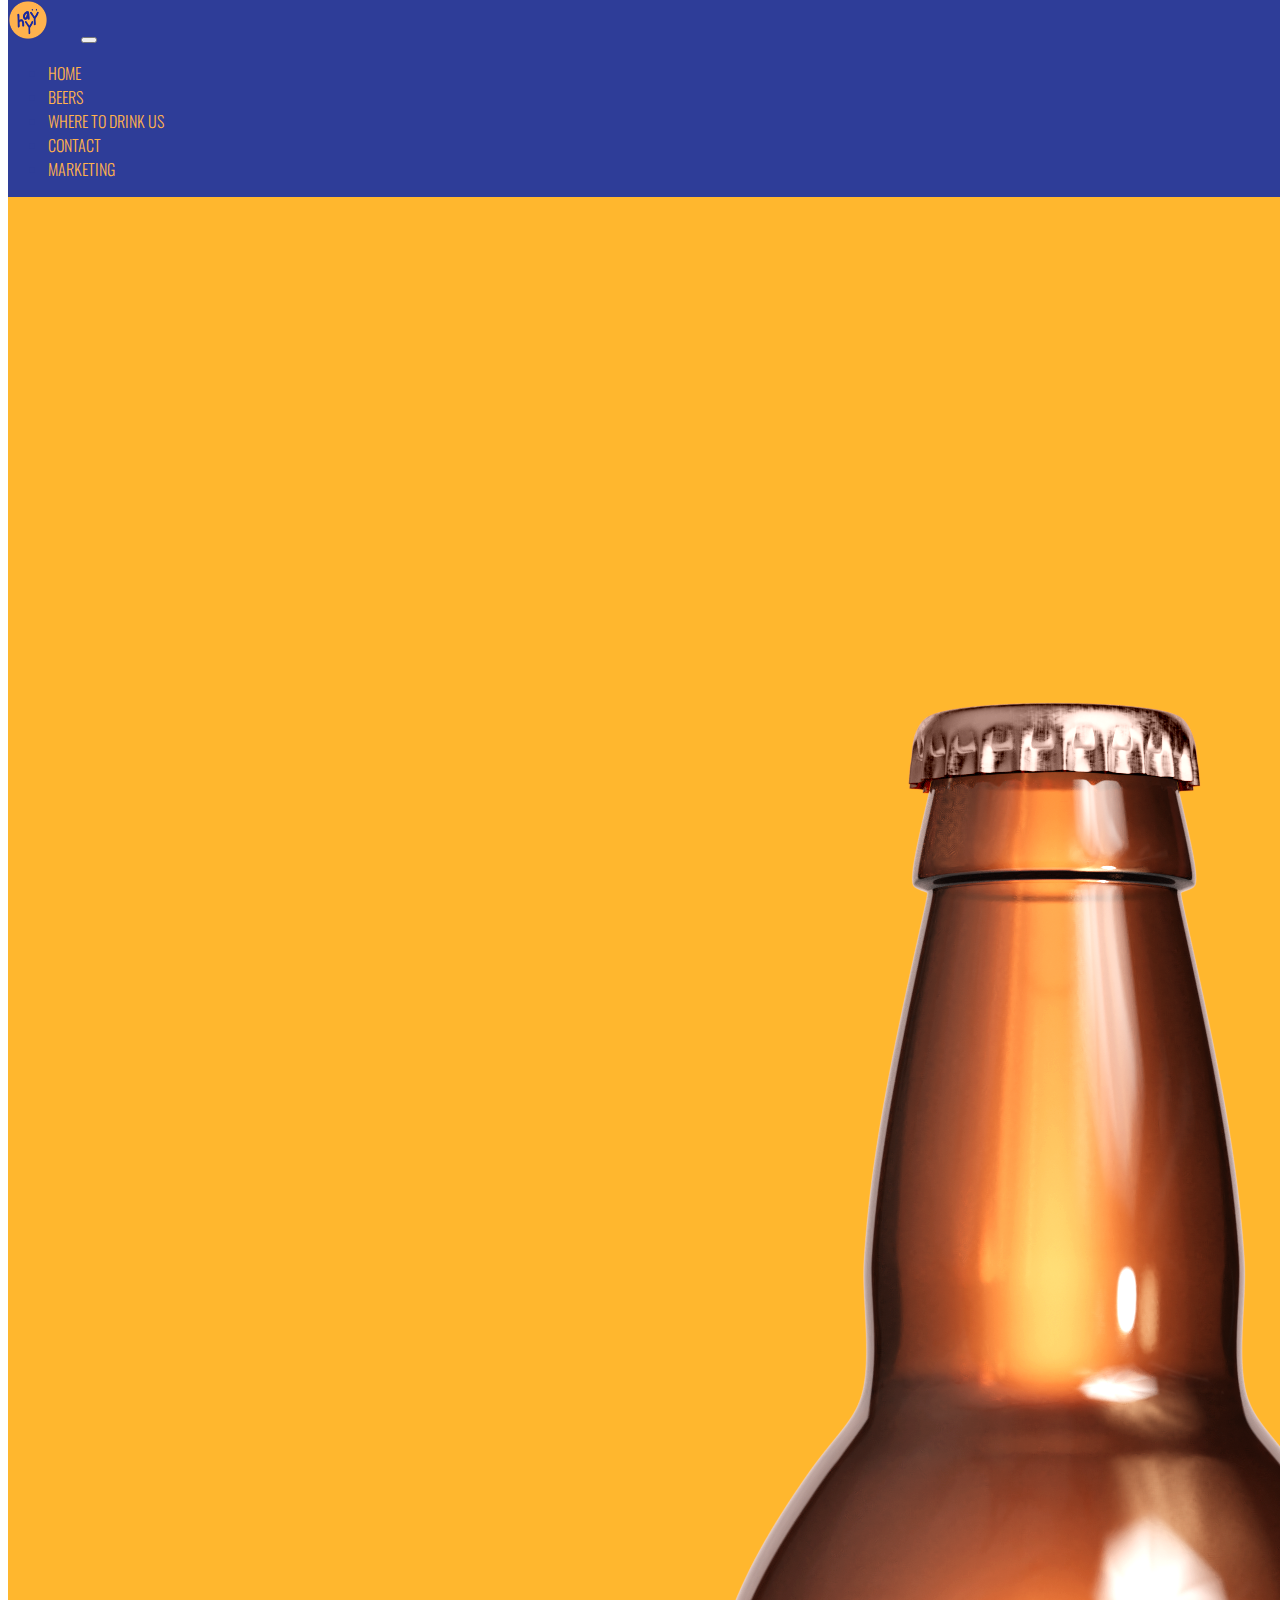
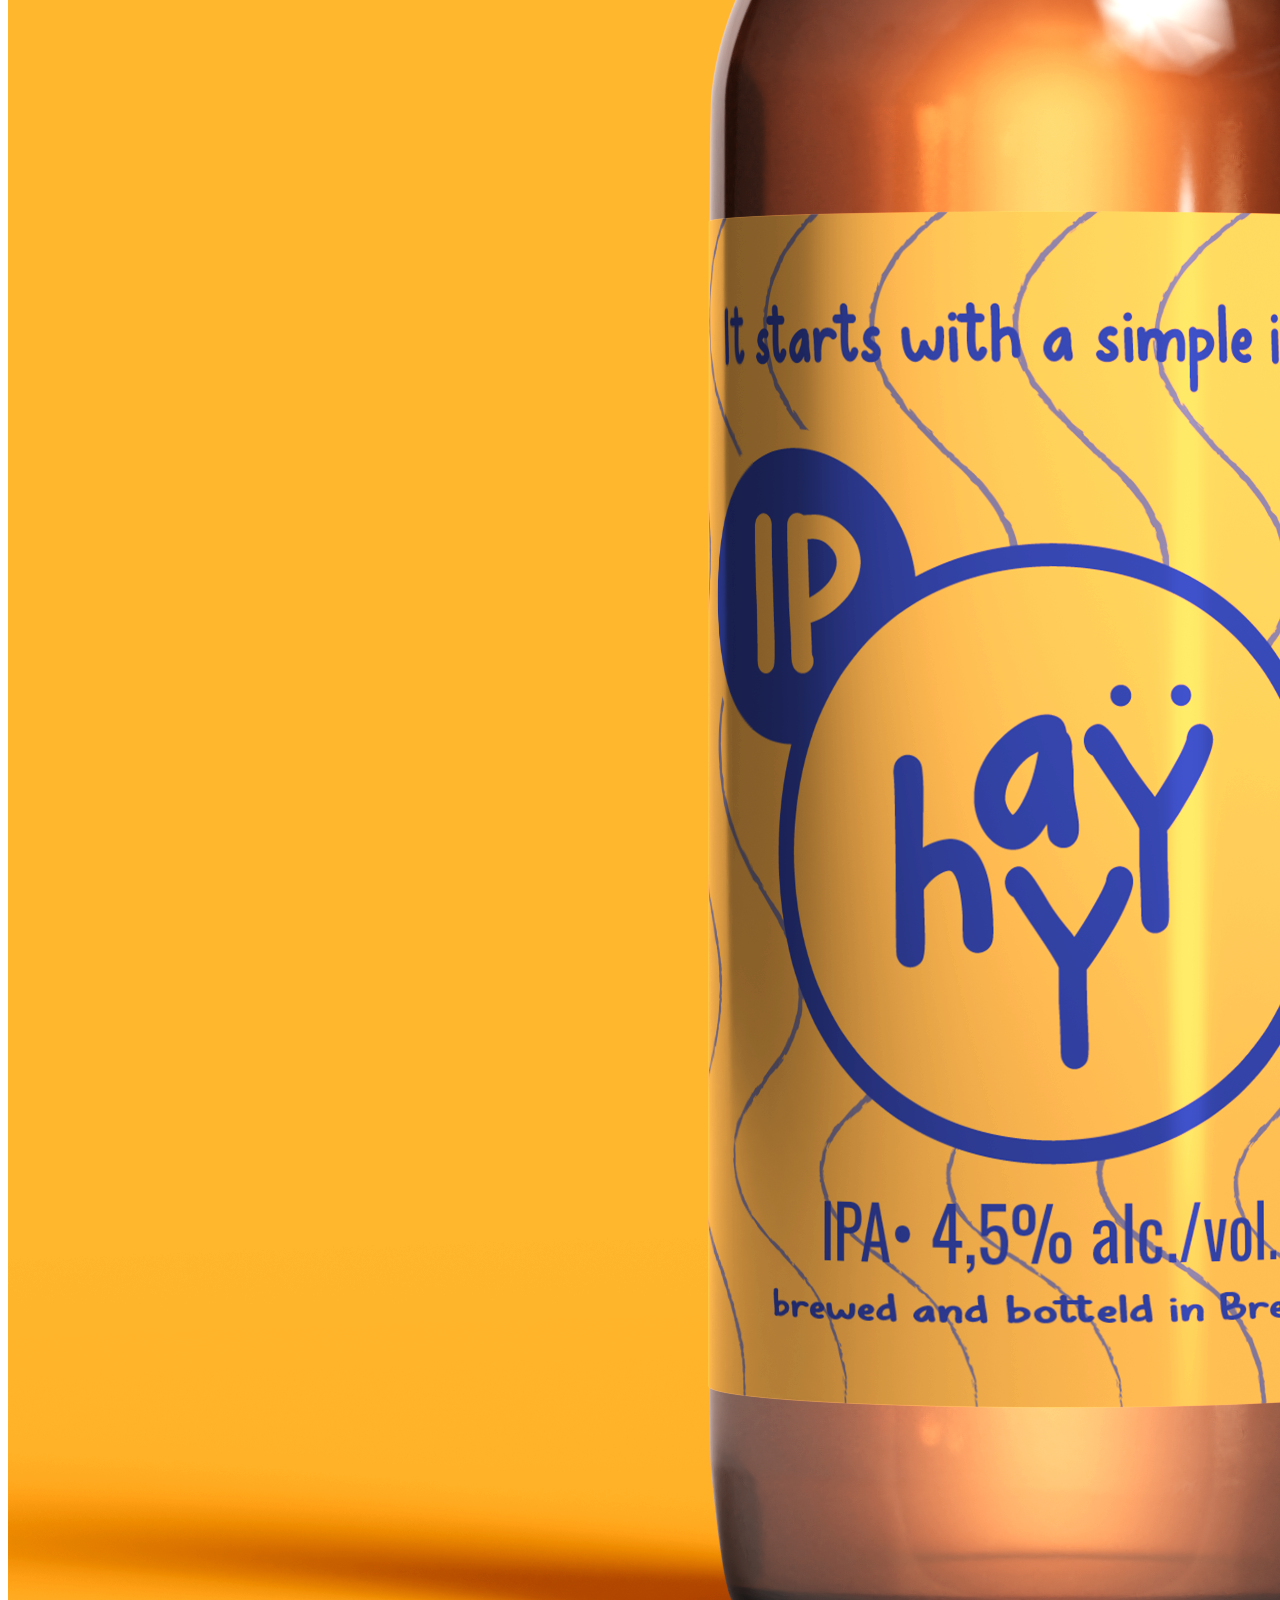
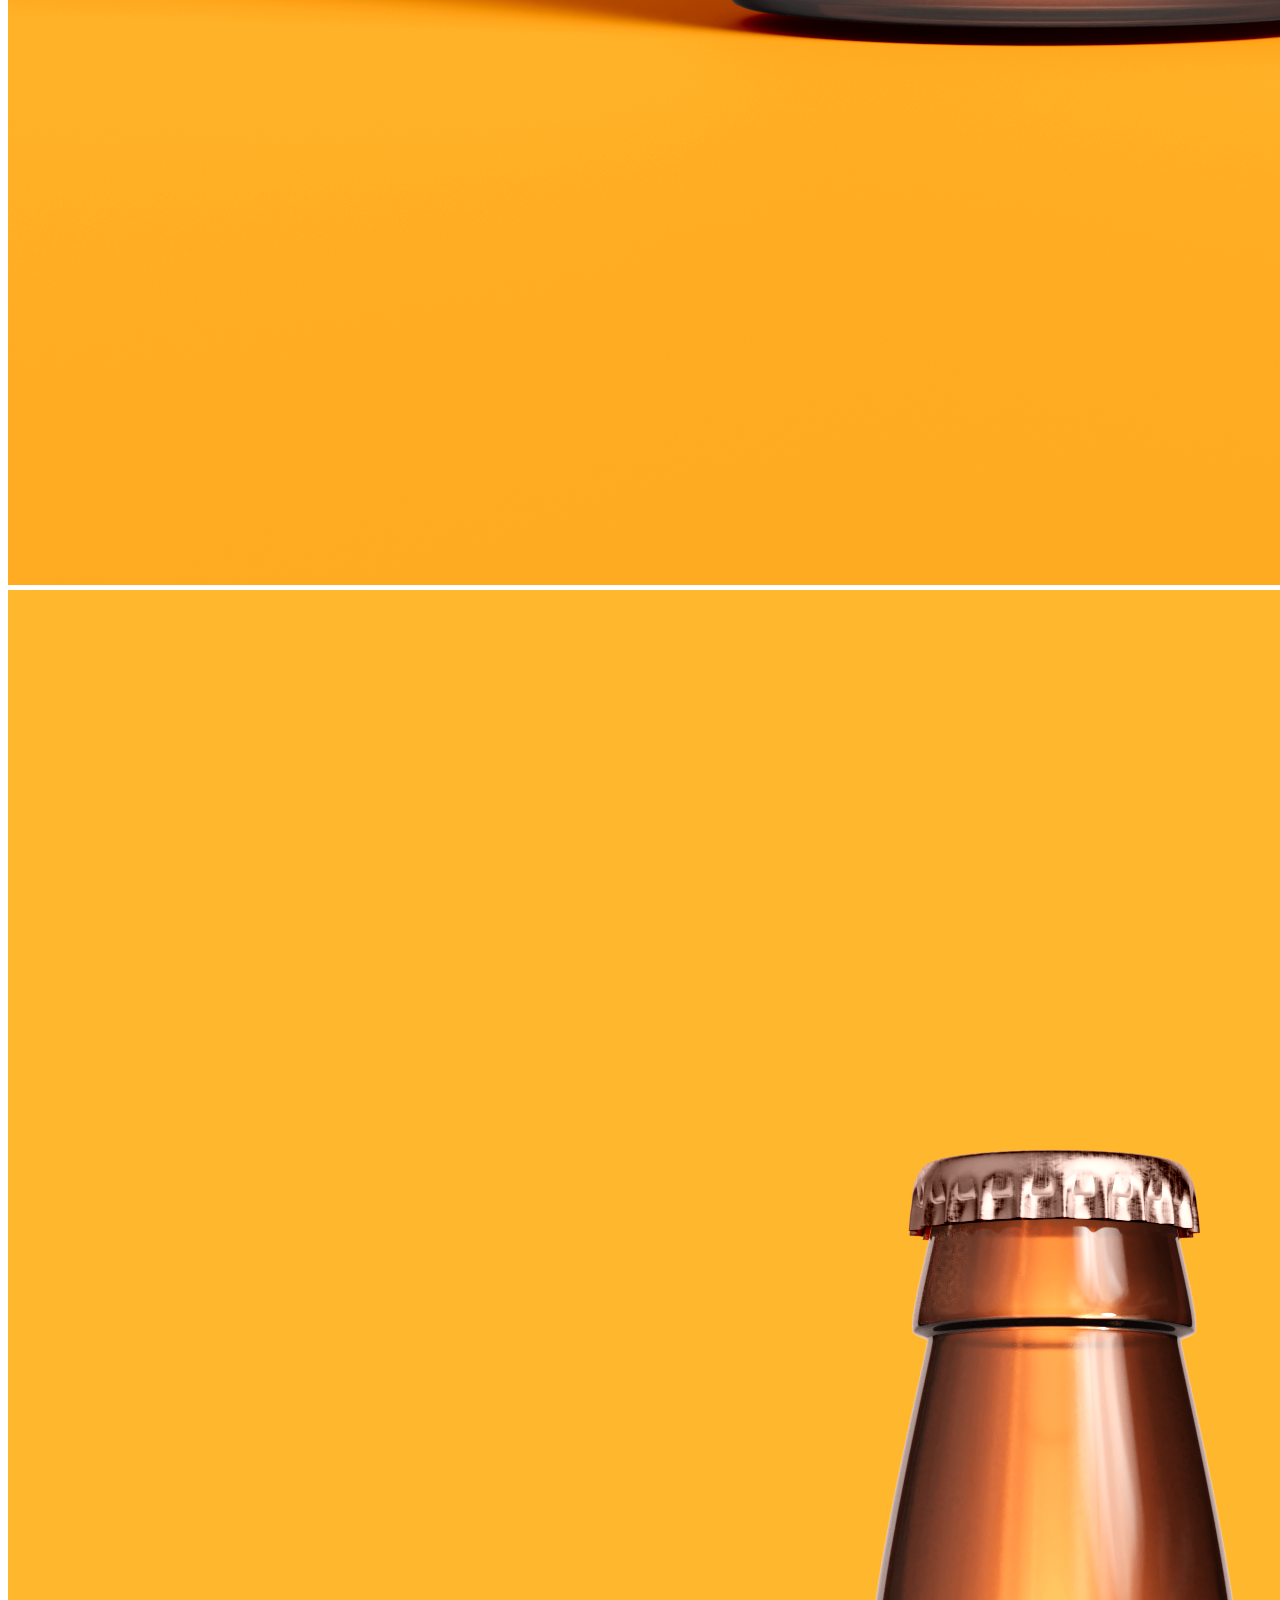
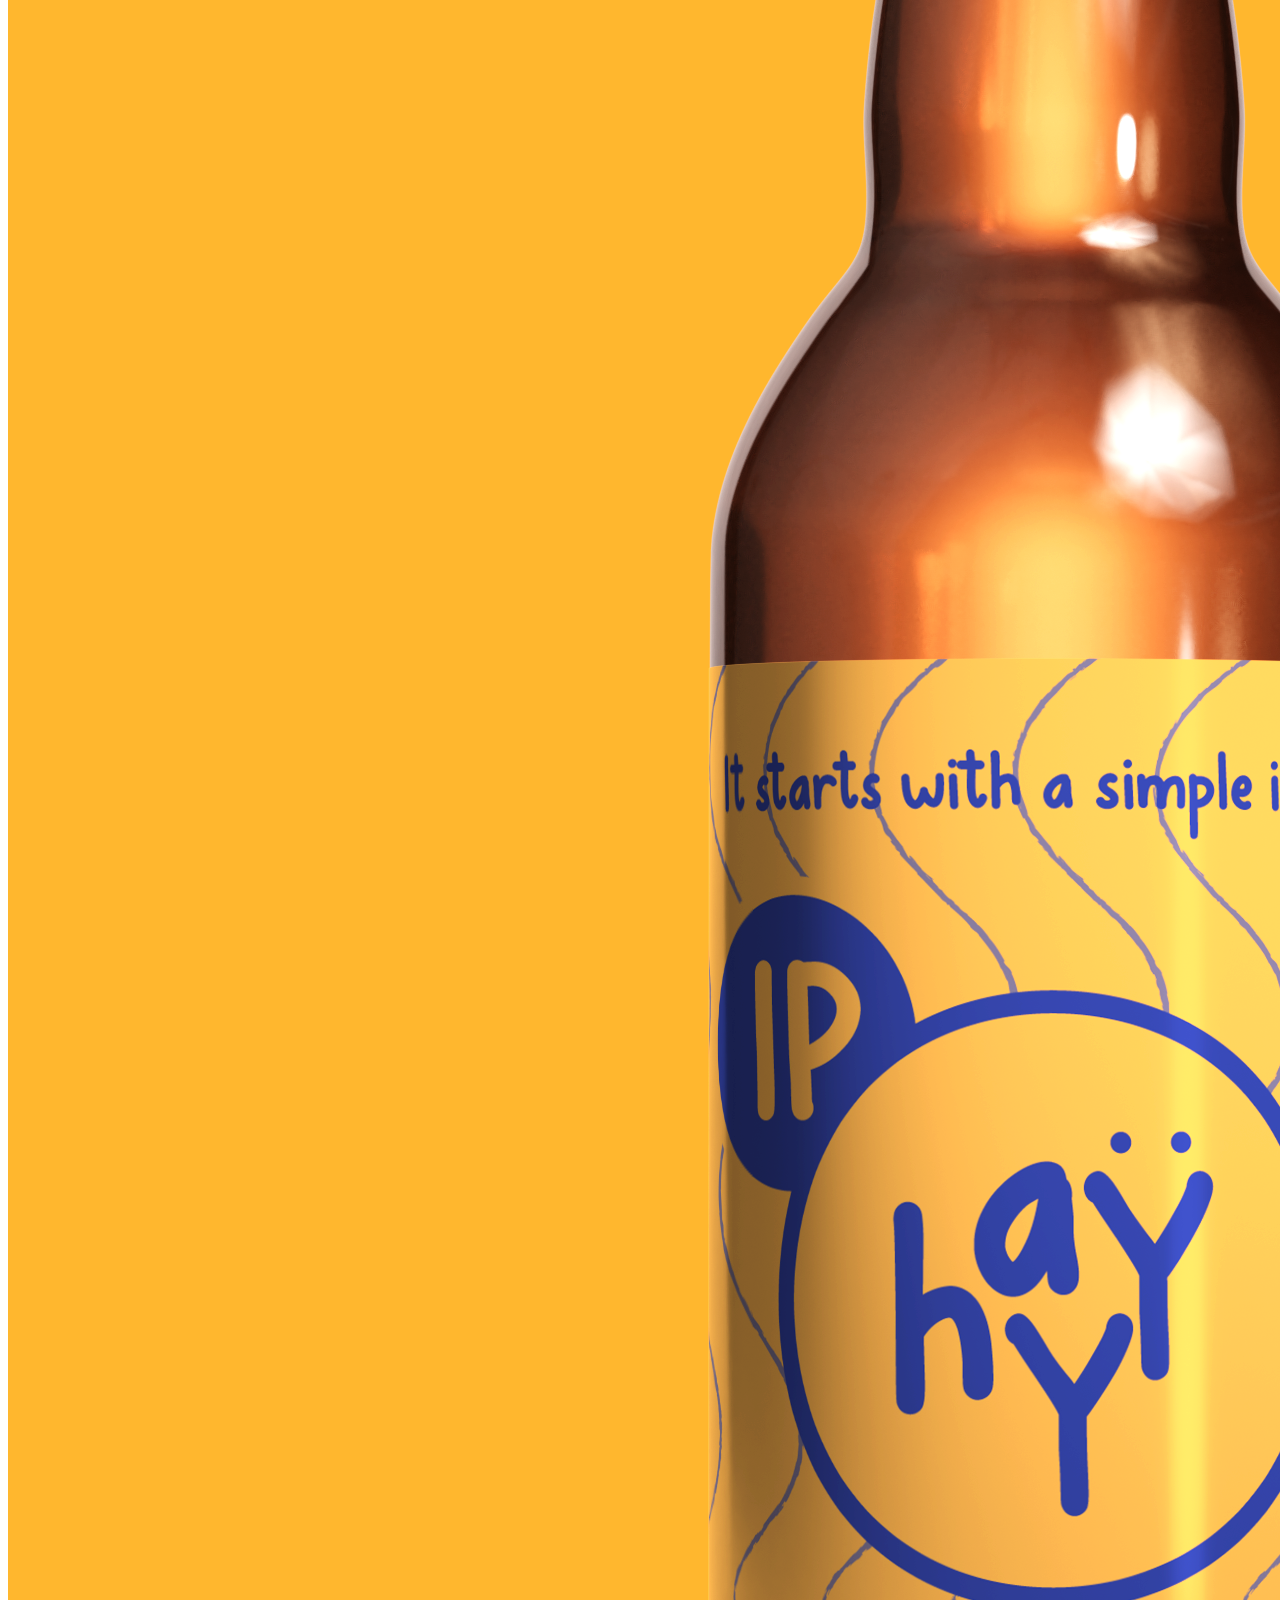
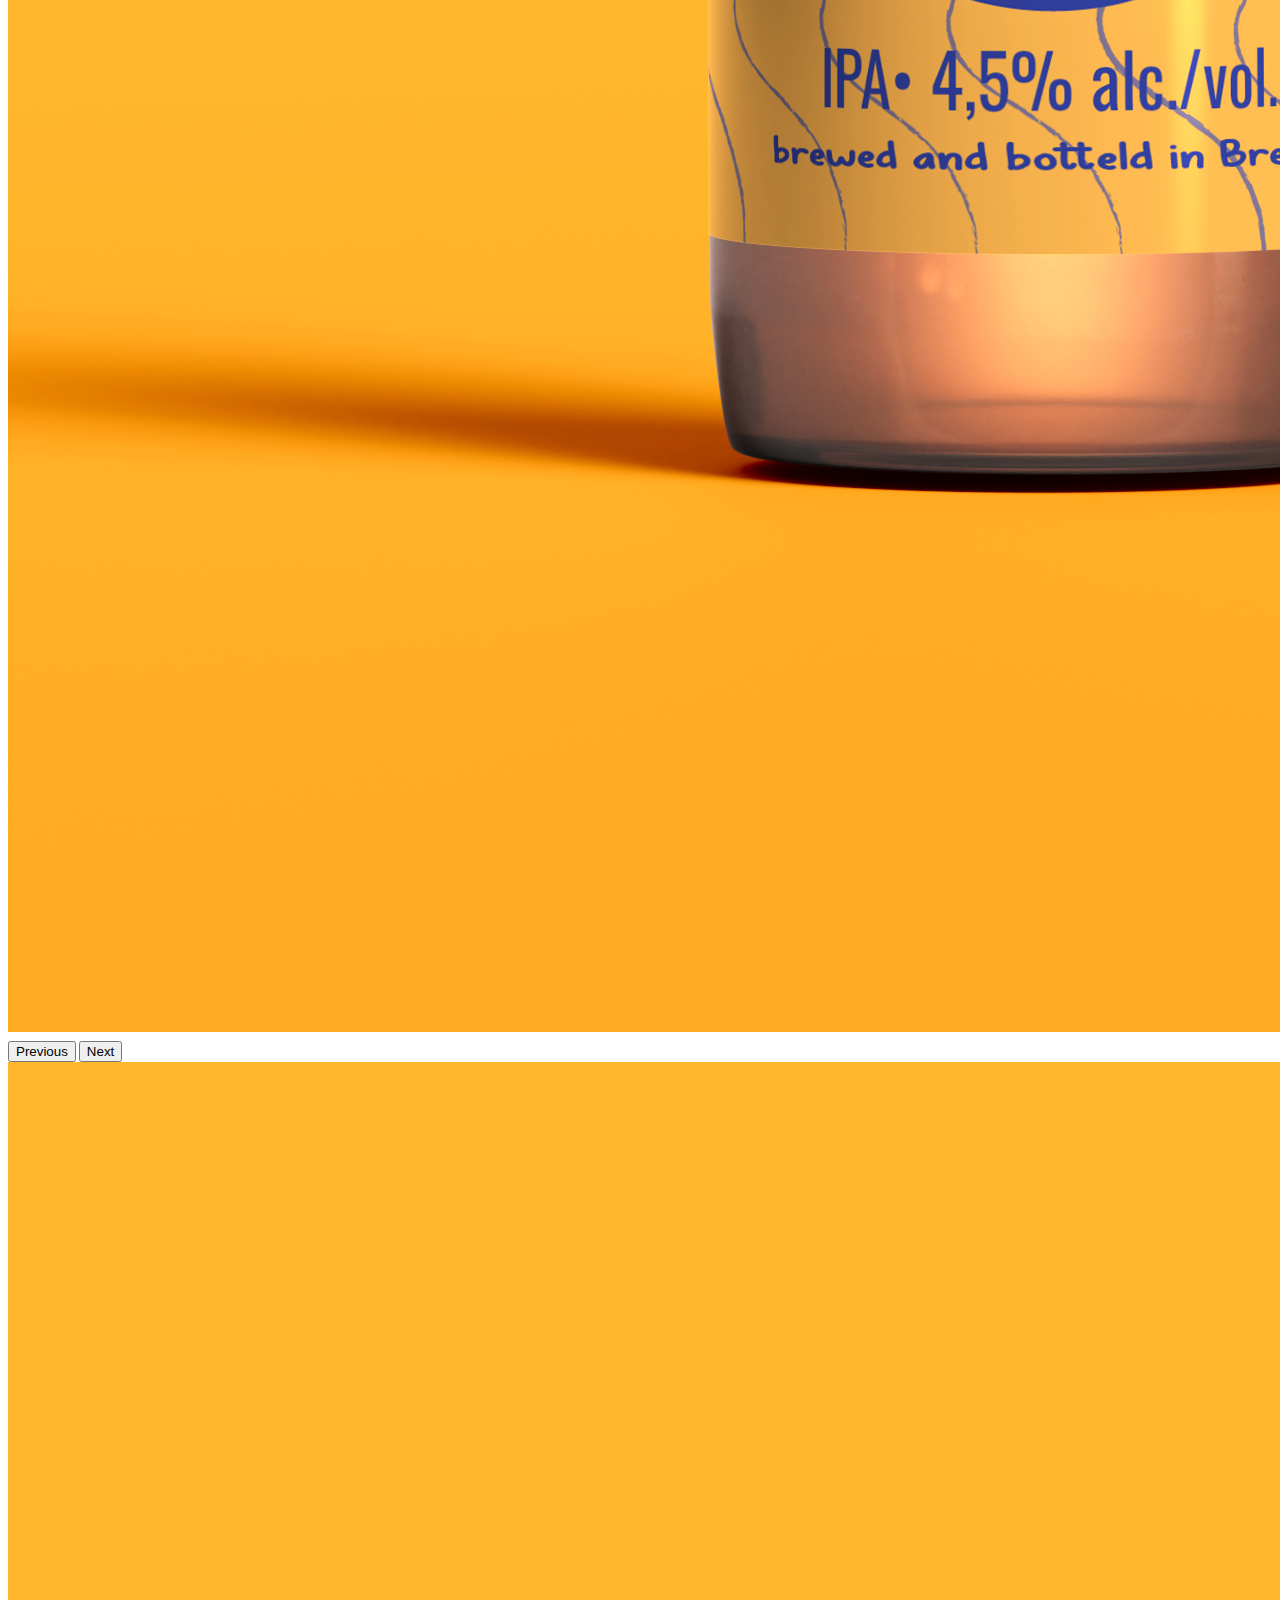
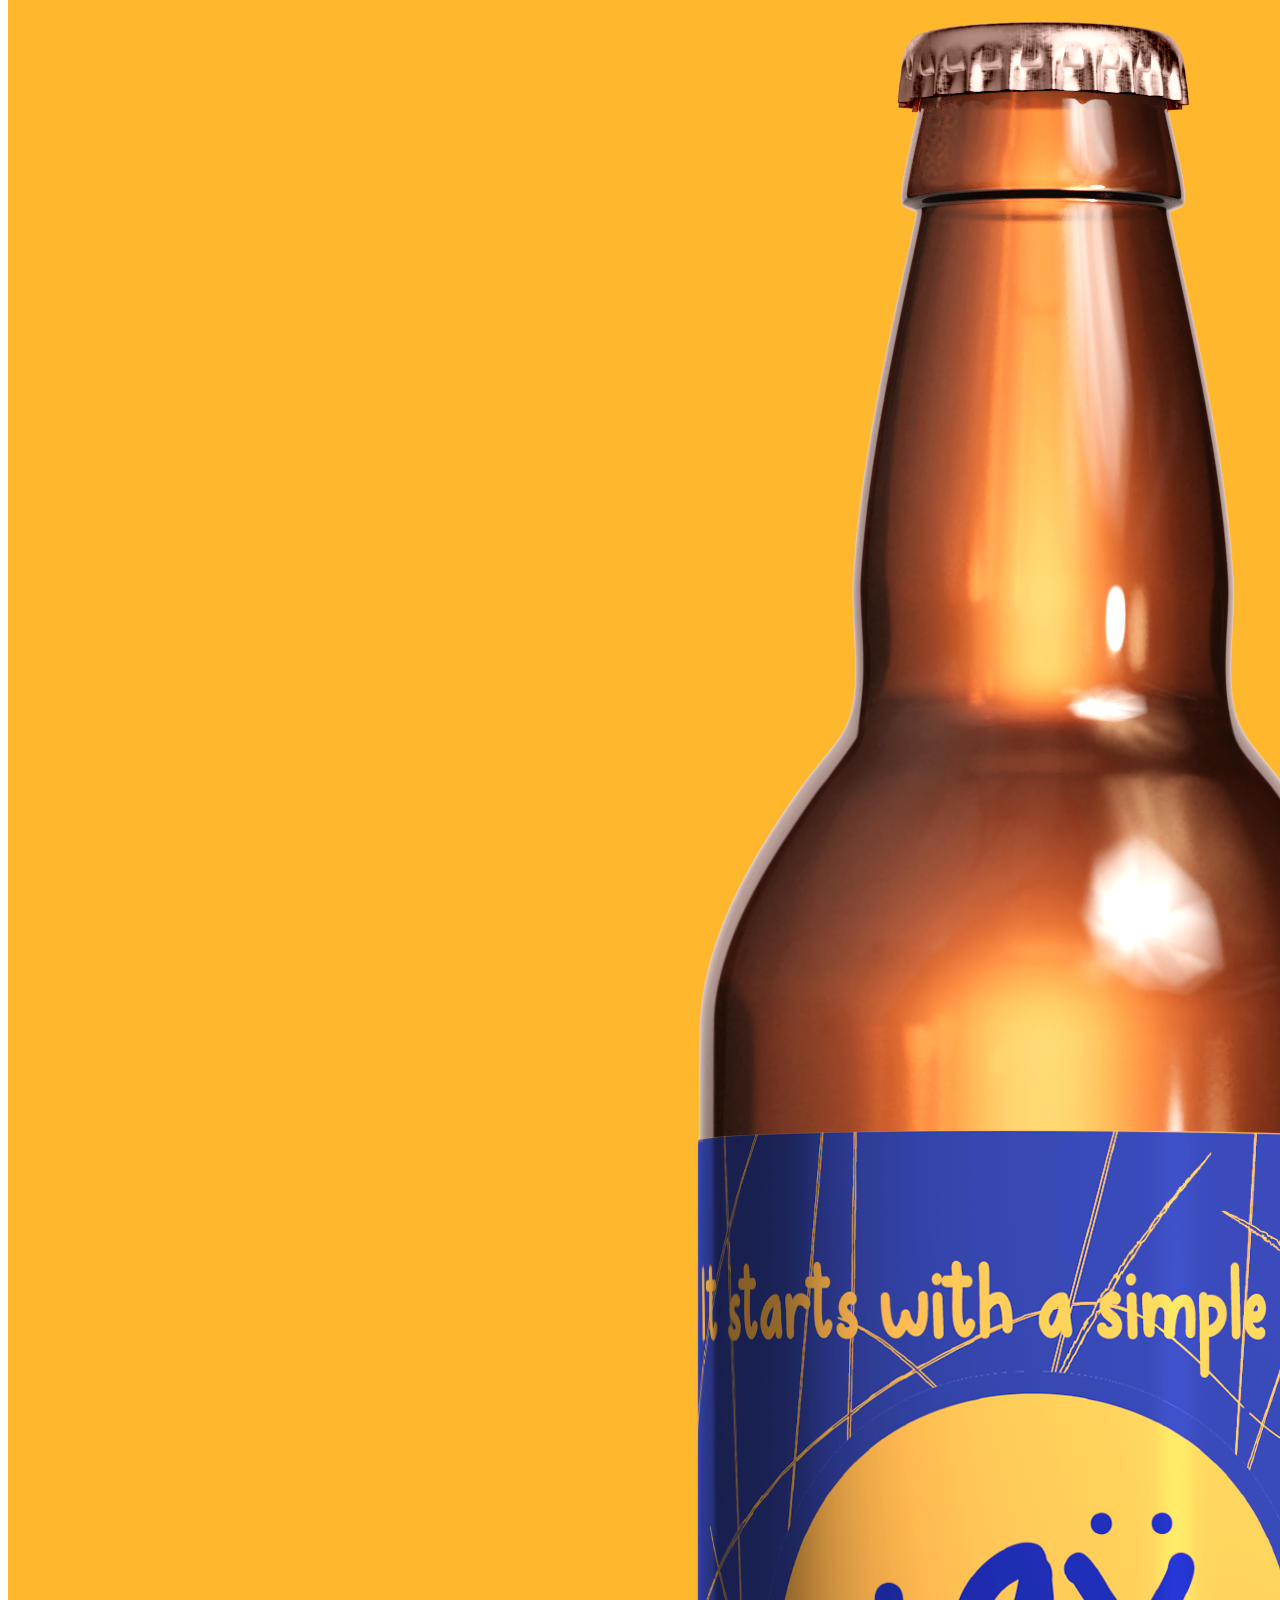
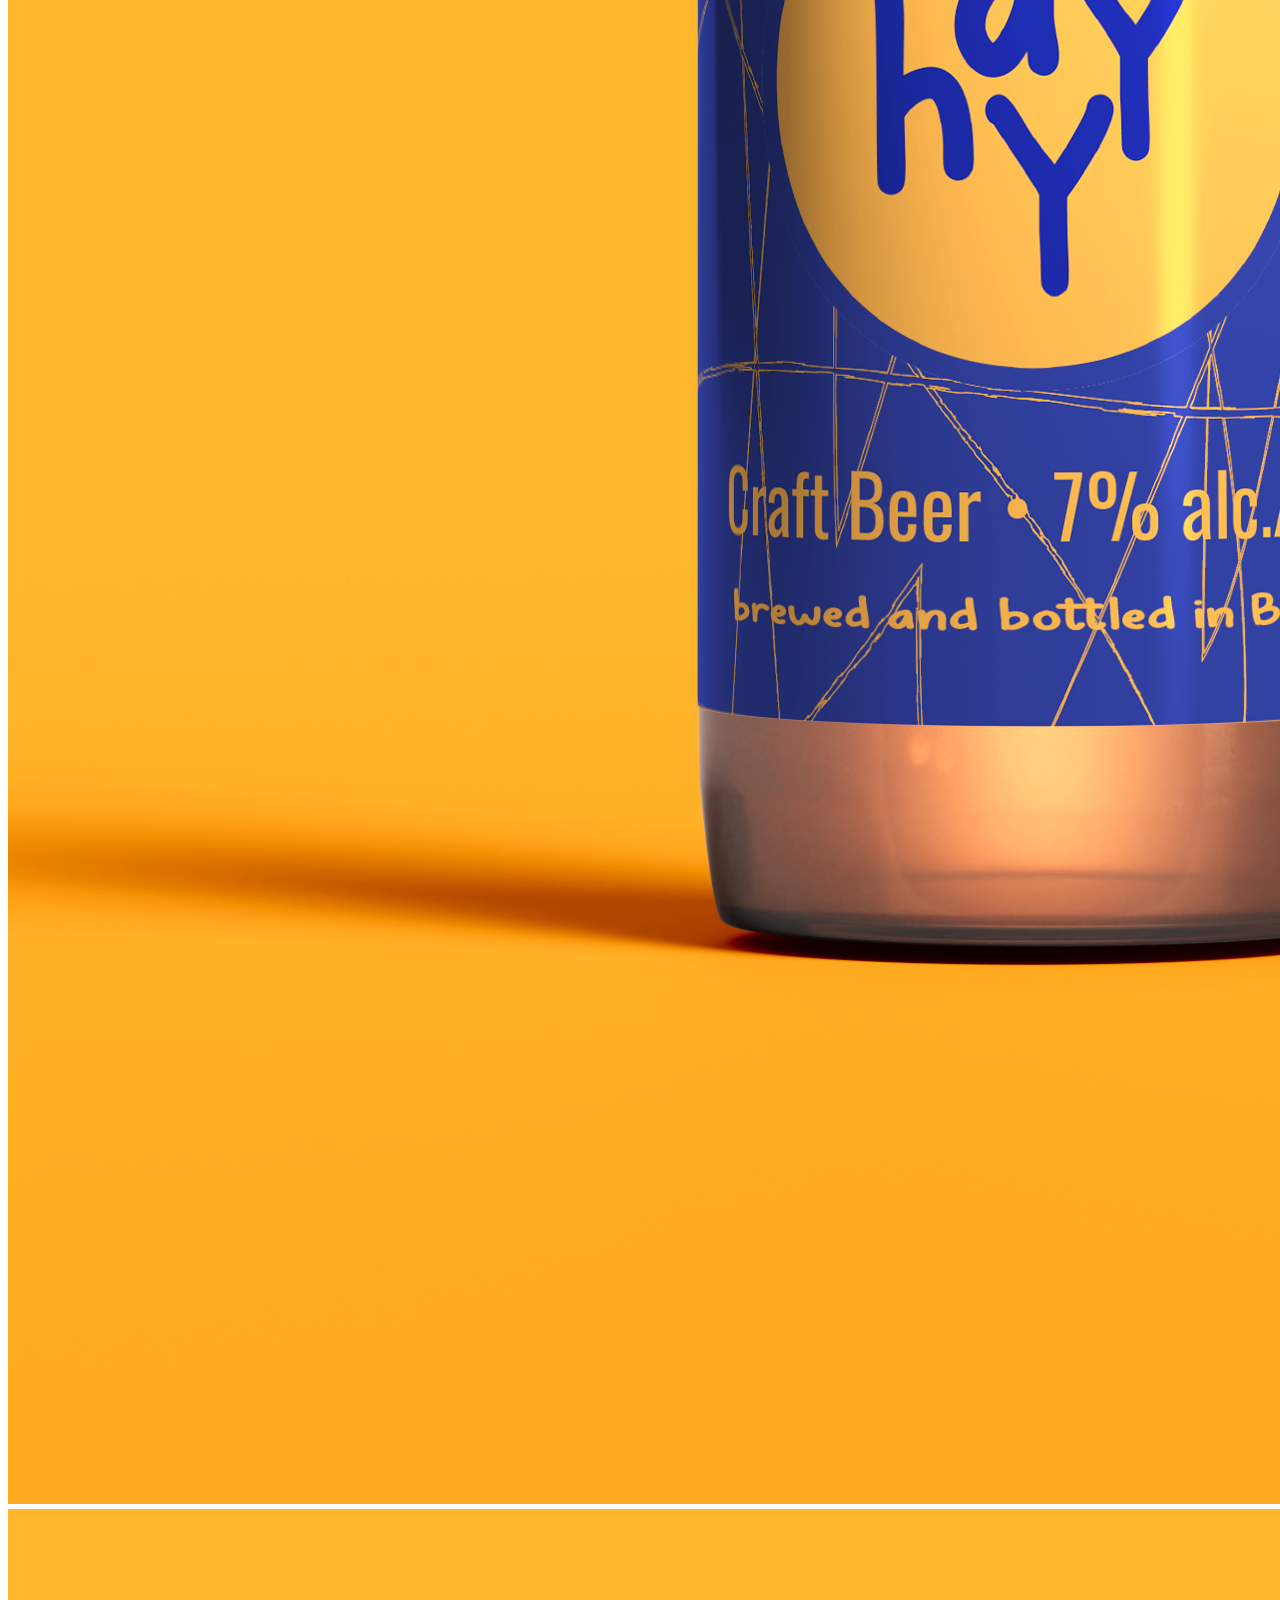
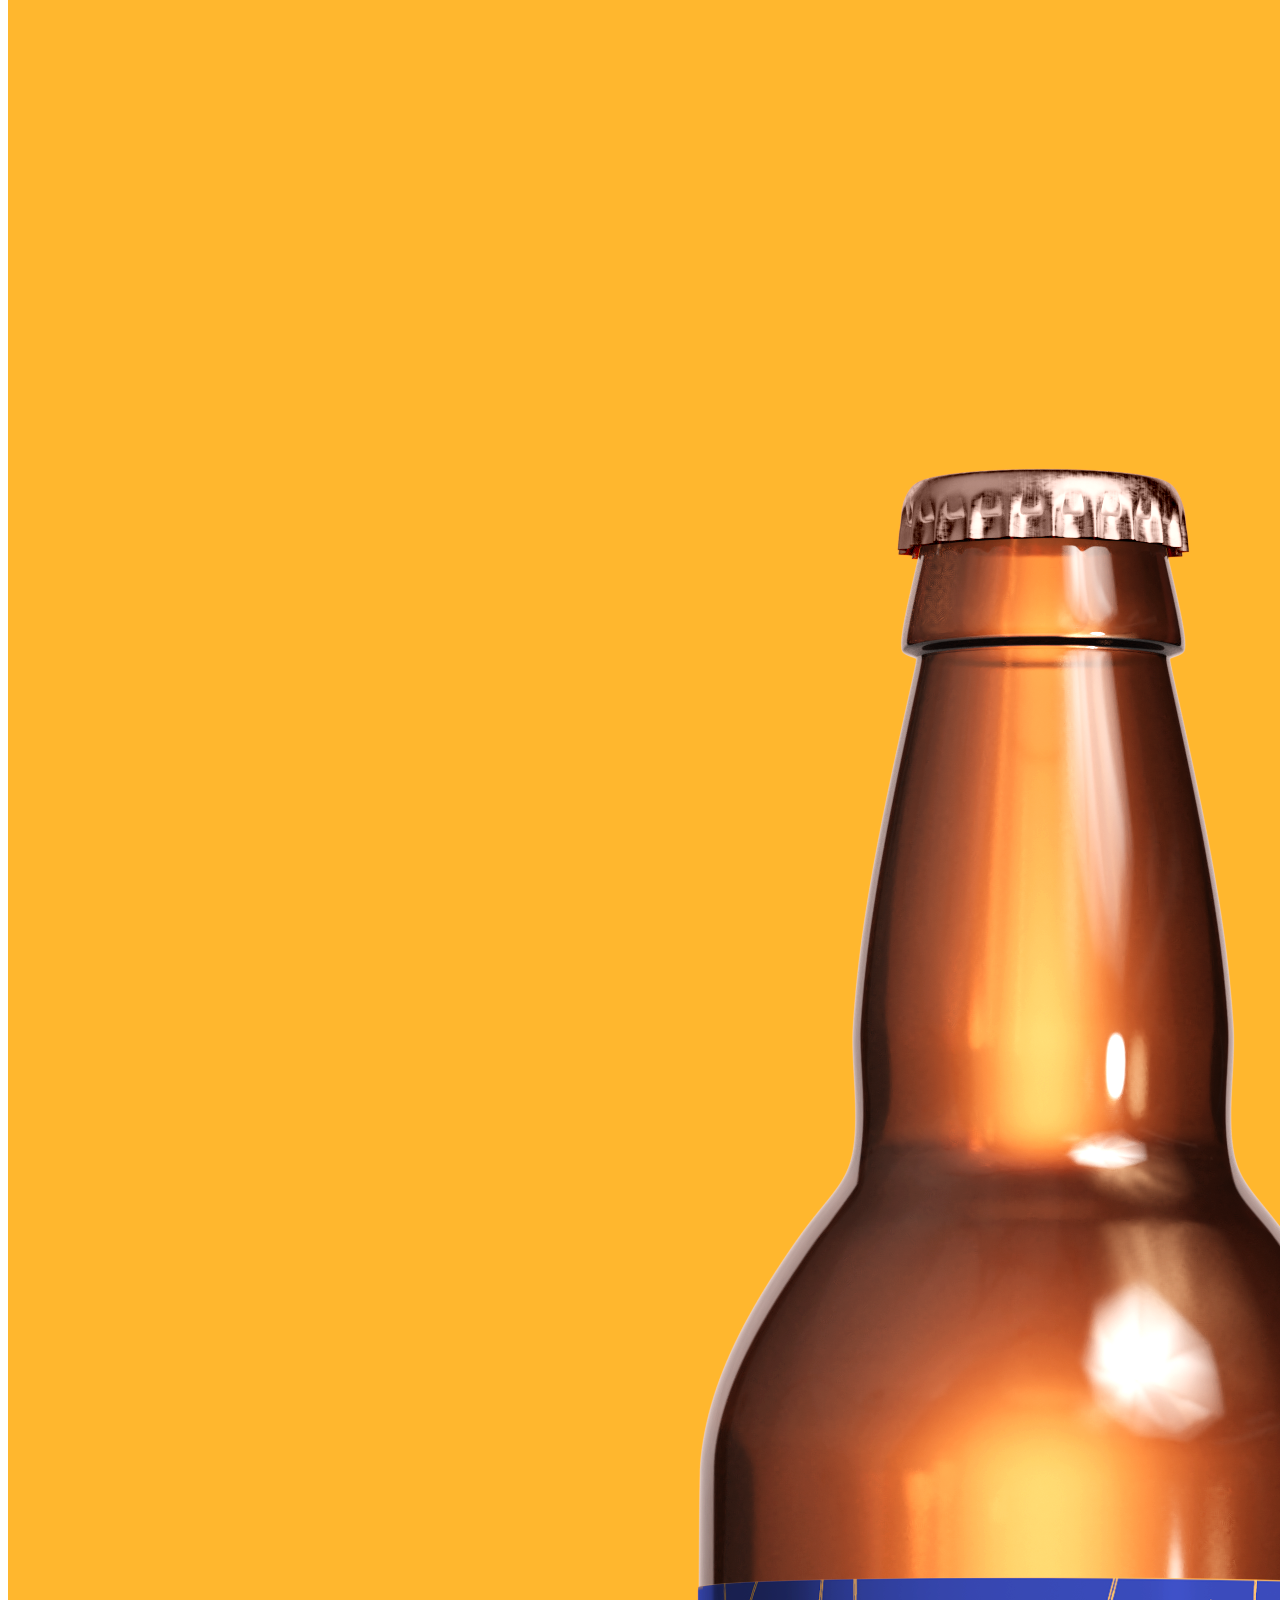
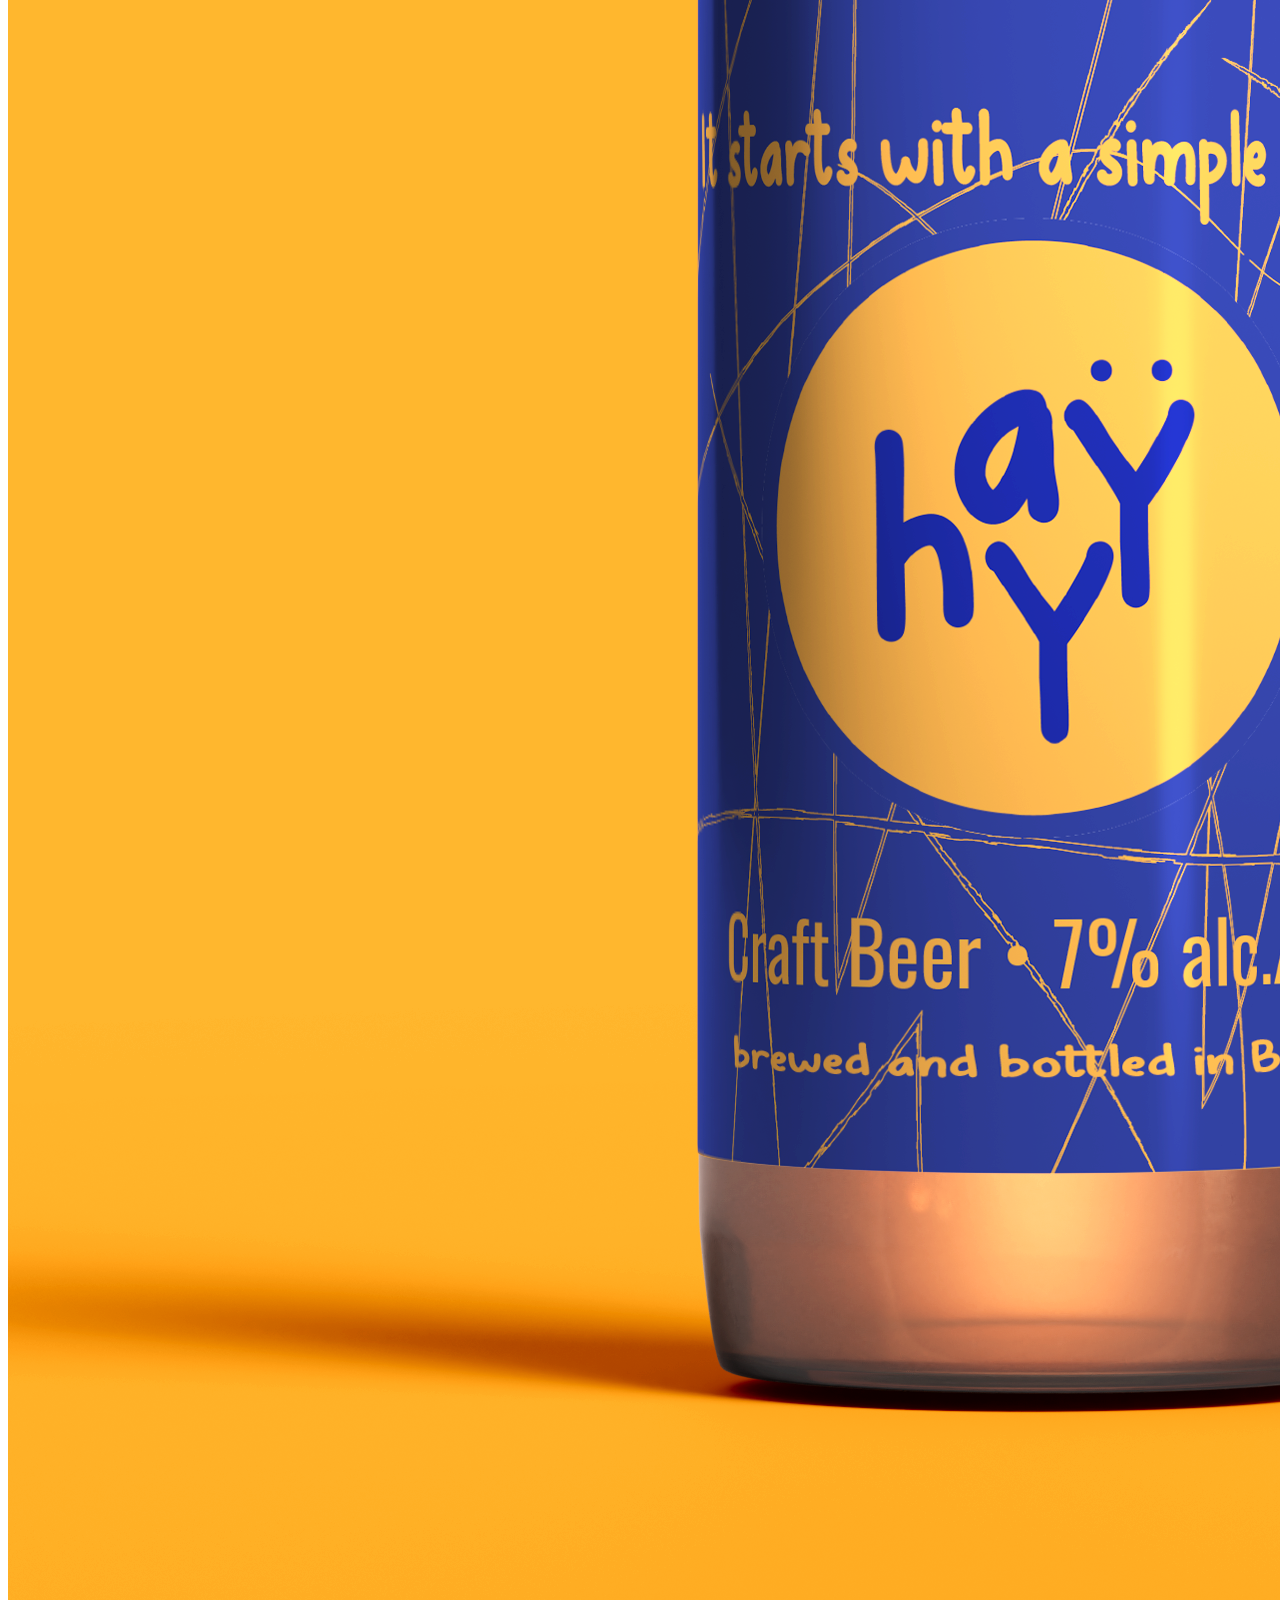
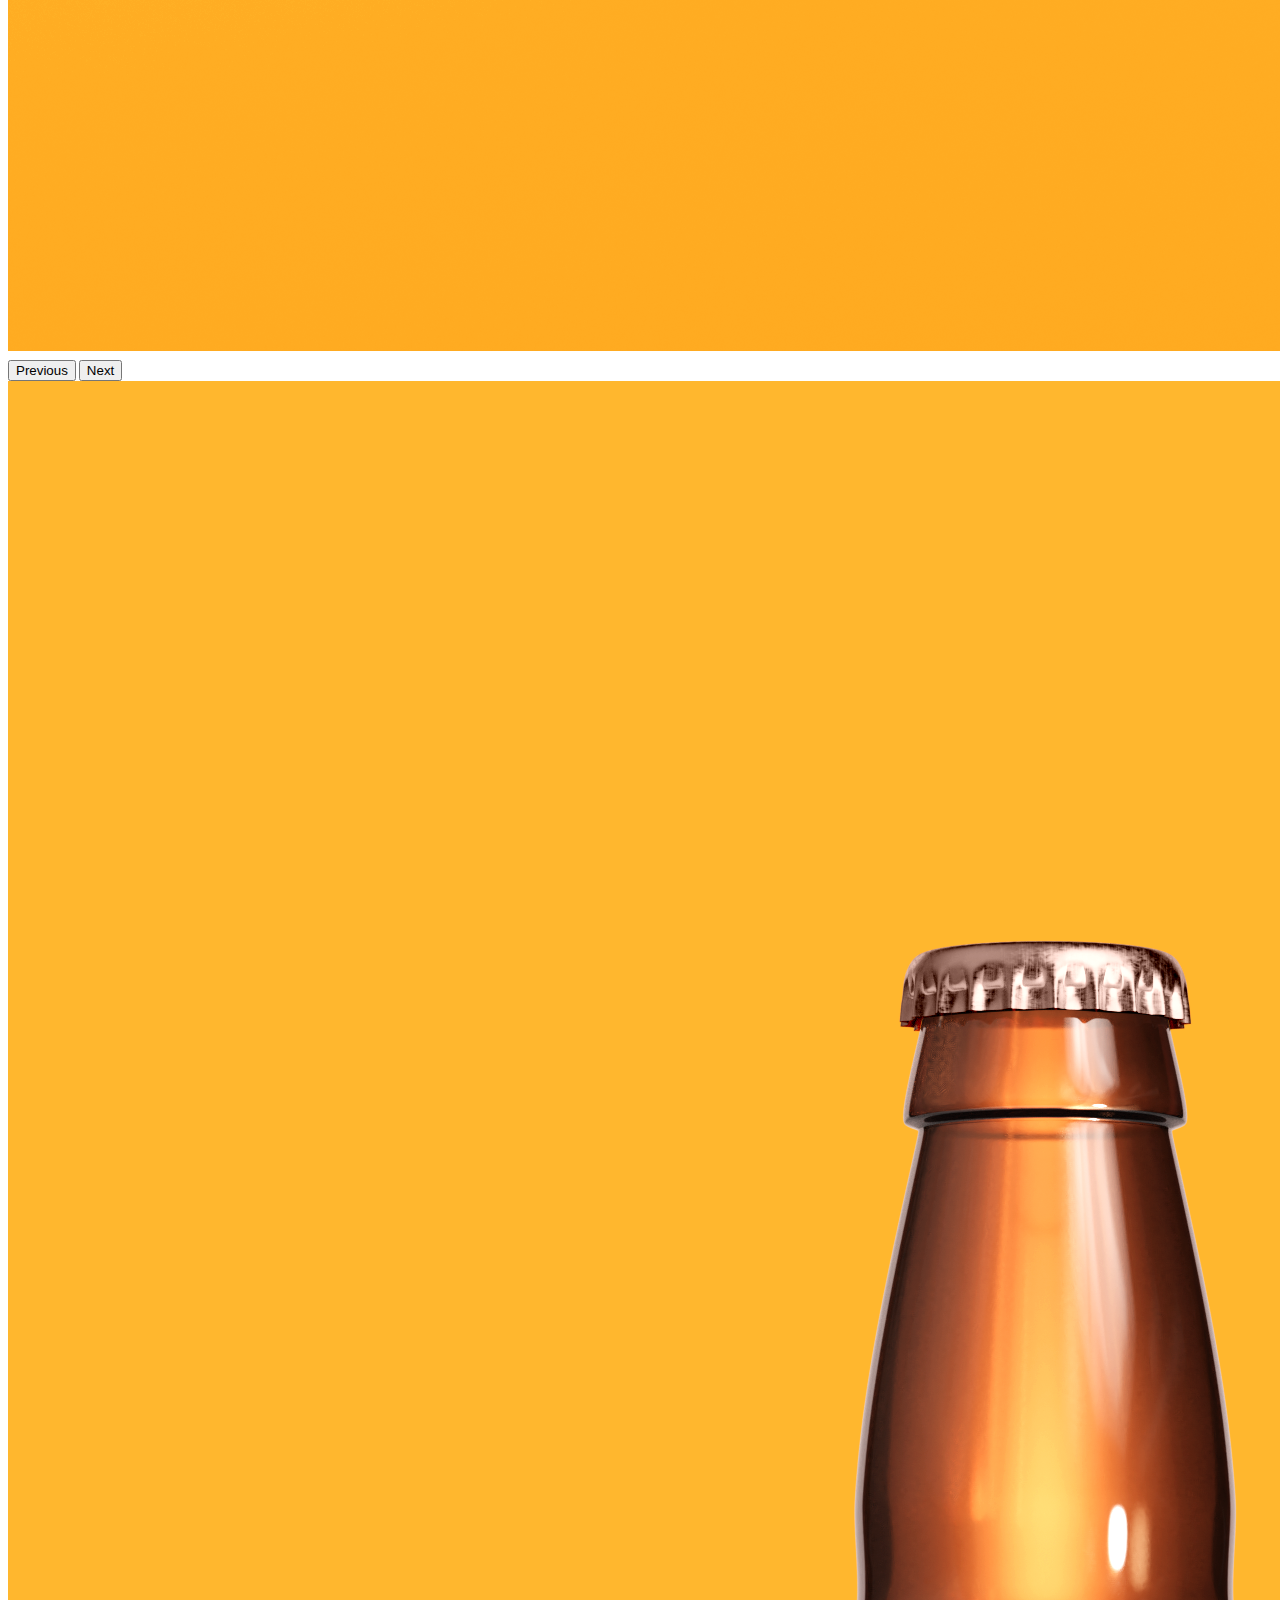
<file: beers.html>
<!doctype html>
<html lang="en">
  <head>
    <!-- Required meta tags -->
    <meta charset="utf-8">
    <meta name="viewport" content="width=device-width, initial-scale=1">

    <!-- Bootstrap CSS -->
    <link href="https://cdn.jsdelivr.net/npm/bootstrap@5.1.3/dist/css/bootstrap.min.css" rel="stylesheet" integrity="sha384-1BmE4kWBq78iYhFldvKuhfTAU6auU8tT94WrHftjDbrCEXSU1oBoqyl2QvZ6jIW3" crossorigin="anonymous">
	  
    <link href="css/styles.css" rel="stylesheet" type="text/css">
	   <link rel="preconnect" href="https://fonts.googleapis.com"> 
<link rel="preconnect" href="https://fonts.gstatic.com" crossorigin> 
<link href="https://fonts.googleapis.com/css2?family=Oswald:wght@200;300;400;500;600;700&display=swap" rel="stylesheet">
	  
<title>HAYY</title>
  </head>
	
  <body>
   

    <!-- Optional JavaScript; choose one of the two! -->

    <!-- Option 1: Bootstrap Bundle with Popper -->
    <script src="https://cdn.jsdelivr.net/npm/bootstrap@5.1.3/dist/js/bootstrap.bundle.min.js" integrity="sha384-ka7Sk0Gln4gmtz2MlQnikT1wXgYsOg+OMhuP+IlRH9sENBO0LRn5q+8nbTov4+1p" crossorigin="anonymous"></script>

    <!-- Option 2: Separate Popper and Bootstrap JS -->
    <!--
    <script src="https://cdn.jsdelivr.net/npm/@popperjs/core@2.10.2/dist/umd/popper.min.js" integrity="sha384-7+zCNj/IqJ95wo16oMtfsKbZ9ccEh31eOz1HGyDuCQ6wgnyJNSYdrPa03rtR1zdB" crossorigin="anonymous"></script>
    <script src="https://cdn.jsdelivr.net/npm/bootstrap@5.1.3/dist/js/bootstrap.min.js" integrity="sha384-QJHtvGhmr9XOIpI6YVutG+2QOK9T+ZnN4kzFN1RtK3zEFEIsxhlmWl5/YESvpZ13" crossorigin="anonymous"></script>
    -->
<nav class="navbar navbar-expand-lg">
  <div class="container-fluid">
     <a class="navbar-brand" href="index.html">
      <img src="images/hayylogo.png" alt="" width="40" height="40">
    </a>
    <button class="navbar-toggler" type="button" data-bs-toggle="collapse" data-bs-target="#navbarNav" aria-controls="navbarNav" aria-expanded="false" aria-label="Toggle navigation">
      <span class="navbar-toggler-icon"></span>
    </button>
    <div class="collapse navbar-collapse justify-content-end" id="navbarNav">
      <ul class="navbar-nav">
        <li class="nav-item">
          <a class="nav-link active" aria-current="page" href="index.html">HOME</a>
        </li>
        <li class="nav-item">
          <a class="nav-link" href="beers.html">BEERS</a>
        </li>
        <li class="nav-item">
          <a class="nav-link" href="drink.html">WHERE TO DRINK US</a>
        </li>
        <li class="nav-item">
          <a class="nav-link" href="contact.html">CONTACT</a>
        </li>
		  <li class="nav-item">
          <a class="nav-link" href="marketing.html">MARKETING</a>
        </li>
      </ul>
    </div>
  </div>
</nav>
	  
	  
	  
	  <div class="spacer-beer"></div>

	<div class="container">	
<div class="row" id="beer-info">
	<div class="col text-center"><div class="col"><div id="carouselExampleControls-1" class="carousel slide" data-bs-ride="carousel">
  <div class="carousel-inner">
    <div class="carousel-item active">
      <img src="images/ipa-info.png" class="d-block w-100" alt="slide-1">
    </div>
    <div class="carousel-item">
      <img src="images/ipa-info.png" class="d-block w-100" alt="slide-2">
    </div>
  </div>
  <button class="carousel-control-prev" type="button" data-bs-target="#carouselExampleControls-1" data-bs-slide="prev">
    <span class="carousel-control-prev-icon" aria-hidden="true"></span>
    <span class="visually-hidden">Previous</span>
  </button>
  <button class="carousel-control-next" type="button" data-bs-target="#carouselExampleControls-1" data-bs-slide="next">
    <span class="carousel-control-next-icon" aria-hidden="true"></span>
    <span class="visually-hidden">Next</span>
  </button>
</div>
	</div>
	</div>
	<div class="col-1"></div>
	
	<div class="col text-center"><div class="col"><div id="carouselExampleControls-2" class="carousel slide" data-bs-ride="carousel">
  <div class="carousel-inner">
    <div class="carousel-item active">
      <img src="images/original-info.png" class="d-block w-100" alt="slide-1">
    </div>
    <div class="carousel-item">
      <img src="images/original-info.png" class="d-block w-100" alt="slide-2">
    </div>
  </div>
  <button class="carousel-control-prev" type="button" data-bs-target="#carouselExampleControls-2" data-bs-slide="prev">
    <span class="carousel-control-prev-icon" aria-hidden="true"></span>
    <span class="visually-hidden">Previous</span>
  </button>
  <button class="carousel-control-next" type="button" data-bs-target="#carouselExampleControls-2" data-bs-slide="next">
    <span class="carousel-control-next-icon" aria-hidden="true"></span>
    <span class="visually-hidden">Next</span>
  </button>
</div>
	</div>
	</div>
	
	<div class="col-1"></div>
	
	<div class="col text-center"><div class="col"><div id="carouselExampleControls-3" class="carousel slide" data-bs-ride="carousel">
  <div class="carousel-inner">
    <div class="carousel-item active">
      <img src="images/tripel-info.png" class="d-block w-100" alt="slide-1">
    </div>
    <div class="carousel-item">
      <img src="images/tripel-info.png" class="d-block w-100" alt="slide-2">
    </div>
  </div>
  <button class="carousel-control-prev" type="button" data-bs-target="#carouselExampleControls-3" data-bs-slide="prev">
    <span class="carousel-control-prev-icon" aria-hidden="true"></span>
    <span class="visually-hidden">Previous</span>
  </button>
  <button class="carousel-control-next" type="button" data-bs-target="#carouselExampleControls-3" data-bs-slide="next">
    <span class="carousel-control-next-icon" aria-hidden="true"></span>
    <span class="visually-hidden">Next</span>
  </button>
</div>
	</div>
	</div>
	
</div>
	  </div>
	  
	  <div class="spacer-beer"></div>
	  
	  <div class="card-2">
		  <div class="container-fluid">
  <div class="card-body">
	  <div class="row">
    <div class="col pb-2 text-center">
      <a href="index.html">HOME</a>
	  <a href="beers.html">BEERS</a>
		<a href="drink.html">WHERE TO DRINK US</a>
		<a href="contact.html">CONTACT</a>
    </div>
	  <hr>
	  <div class="row">
    <div class="col pt-4">© 2022 Hayy, Inc</div>
	<div class="col pt-2 text-center"><img src="images/hayylogo.png" class="img-fluid" alt="logo footer" height="100" width="50"></div>
	<div class="col pt-4">instagram icon</div>
		  </div>
  </div>
</div>
			  </div>
	  </div>
 
	  
	
	</body>
</html>
</file>
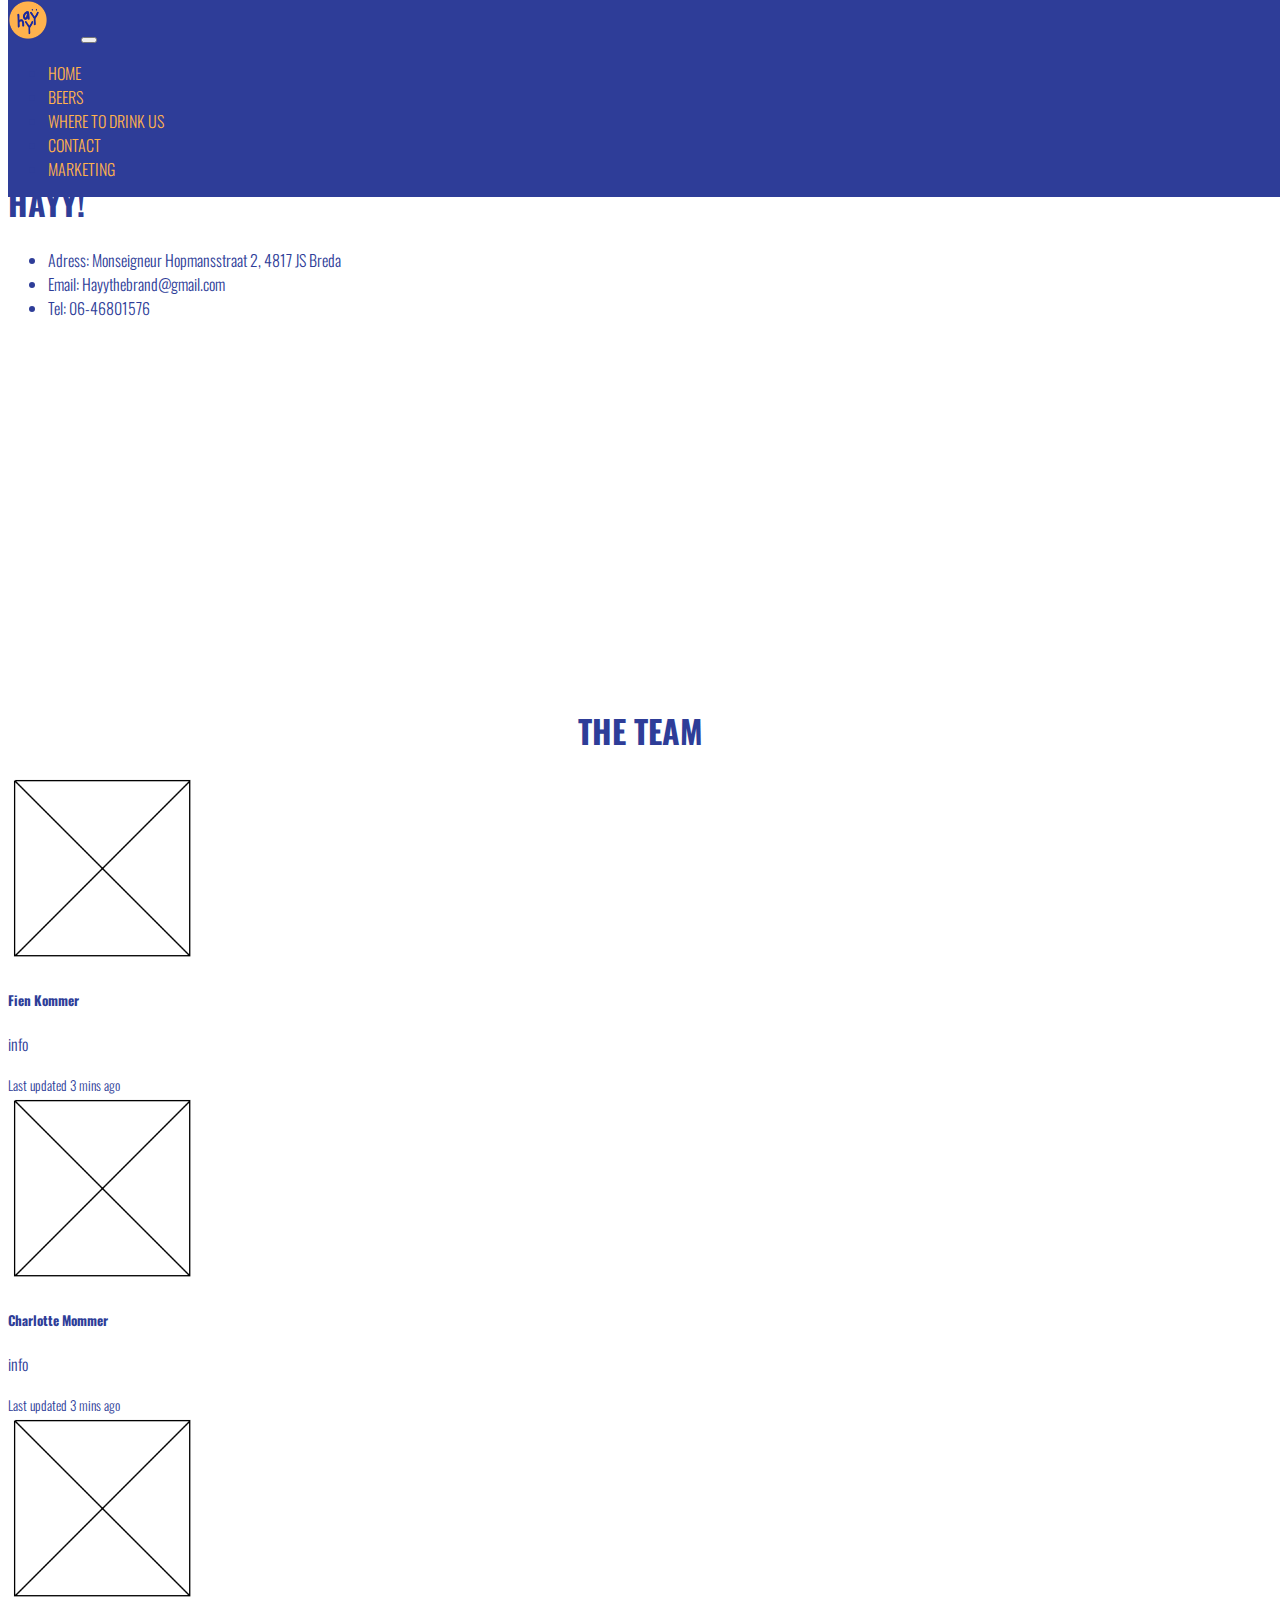
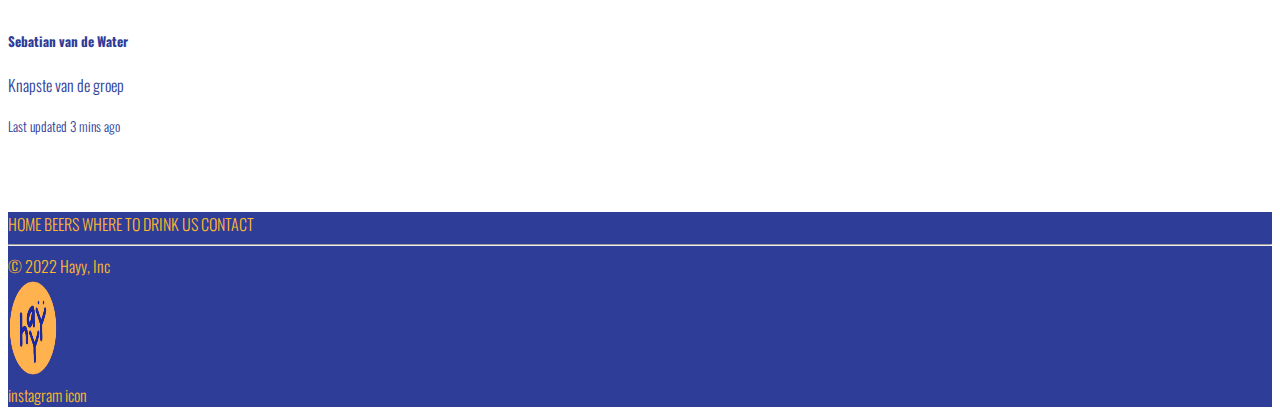
<file: contact.html>
<!doctype html>
<html lang="en">
  <head>
    <!-- Required meta tags -->
    <meta charset="utf-8">
    <meta name="viewport" content="width=device-width, initial-scale=1">

    <!-- Bootstrap CSS -->
    <link href="https://cdn.jsdelivr.net/npm/bootstrap@5.1.3/dist/css/bootstrap.min.css" rel="stylesheet" integrity="sha384-1BmE4kWBq78iYhFldvKuhfTAU6auU8tT94WrHftjDbrCEXSU1oBoqyl2QvZ6jIW3" crossorigin="anonymous">
	  
    <link href="css/styles.css" rel="stylesheet" type="text/css">
	  
	   <link rel="preconnect" href="https://fonts.googleapis.com"> 
<link rel="preconnect" href="https://fonts.gstatic.com" crossorigin> 
<link href="https://fonts.googleapis.com/css2?family=Oswald:wght@200;300;400;500;600;700&display=swap" rel="stylesheet">
	  
<title>HAYY</title>
  </head>
	
  <body>
   

    <!-- Optional JavaScript; choose one of the two! -->

    <!-- Option 1: Bootstrap Bundle with Popper -->
    <script src="https://cdn.jsdelivr.net/npm/bootstrap@5.1.3/dist/js/bootstrap.bundle.min.js" integrity="sha384-ka7Sk0Gln4gmtz2MlQnikT1wXgYsOg+OMhuP+IlRH9sENBO0LRn5q+8nbTov4+1p" crossorigin="anonymous"></script>

    <!-- Option 2: Separate Popper and Bootstrap JS -->
    <!--
    <script src="https://cdn.jsdelivr.net/npm/@popperjs/core@2.10.2/dist/umd/popper.min.js" integrity="sha384-7+zCNj/IqJ95wo16oMtfsKbZ9ccEh31eOz1HGyDuCQ6wgnyJNSYdrPa03rtR1zdB" crossorigin="anonymous"></script>
    <script src="https://cdn.jsdelivr.net/npm/bootstrap@5.1.3/dist/js/bootstrap.min.js" integrity="sha384-QJHtvGhmr9XOIpI6YVutG+2QOK9T+ZnN4kzFN1RtK3zEFEIsxhlmWl5/YESvpZ13" crossorigin="anonymous"></script>
    -->
<nav class="navbar navbar-expand-lg">
  <div class="container-fluid">
     <a class="navbar-brand" href="index.html">
      <img src="images/hayylogo.png" alt="" width="40" height="40">
    </a>
    <button class="navbar-toggler" type="button" data-bs-toggle="collapse" data-bs-target="#navbarNav" aria-controls="navbarNav" aria-expanded="false" aria-label="Toggle navigation">
      <span class="navbar-toggler-icon"></span>
    </button>
    <div class="collapse navbar-collapse justify-content-end" id="navbarNav">
      <ul class="navbar-nav">
        <li class="nav-item">
          <a class="nav-link active" aria-current="page" href="index.html">HOME</a>
        </li>
        <li class="nav-item">
          <a class="nav-link" href="beers.html">BEERS</a>
        </li>
        <li class="nav-item">
          <a class="nav-link" href="drink.html">WHERE TO DRINK US</a>
        </li>
        <li class="nav-item">
          <a class="nav-link" href="contact.html">CONTACT</a>
        </li>
		  <li class="nav-item">
          <a class="nav-link" href="marketing.html">MARKETING</a>
        </li>
      </ul>
    </div>
  </div>
</nav>
	  
	  <div class="spacer-6"></div>
	  
	  <div class="container">
	  <div class="row px-4">
		  <div class="col">
		  <h1>HAYY!</h1>
			  <ul>
				  <li>Adress: Monseigneur Hopmansstraat 2, 4817 JS Breda</li>
				  <li><a href="mailto:sebastianvdwater@gmail.com">Email: Hayythebrand@gmail.com</a></li>
				  <li><a href="tel:06-46801576">Tel: 06-46801576</a></li>
				  </ul>
		  </div>
		   <div class="col"><div class="mapouter"><div class="gmap_canvas"><iframe width="750" height="200" id="gmap_canvas" src="https://maps.google.com/maps?q=breda%20nhtv&t=&z=9&ie=UTF8&iwloc=&output=embed" frameborder="0" scrolling="no" marginheight="0" marginwidth="0"></iframe><a href="https://123movies-to.org"></a><br><style>.mapouter{position:relative;text-align:right;height:200px;width:750px;}</style><a href="https://www.embedgooglemap.net">html embed google map</a><style>.gmap_canvas {overflow:hidden;background:none!important;height:200px;width:750px;}</style></div></div></div>
	    </div>
	  </div>
	  
	  <div class="spacer-6"></div>
	  
	  <h1 align="center">THE TEAM</h1>
	  <div class="container"><div class="card-group">
  <div class="card">
    <img src="images/image-example.png" class="card-img-top" alt="...">
    <div class="card-body">
      <h5 class="card-title">Fien Kommer&nbsp;</h5>
      <p class="card-text">info&nbsp;</p>
    </div>
    <div class="card-footer">
      <small class="text-muted">Last updated 3 mins ago</small>
    </div>
  </div>
		  <div class="col-1"></div>
  <div class="card">
    <img src="images/image-example.png" class="card-img-top" alt="...">
    <div class="card-body">
      <h5 class="card-title">Charlotte Mommer&nbsp;</h5>
      <p class="card-text">info&nbsp;</p>
    </div>
    <div class="card-footer">
      <small class="text-muted">Last updated 3 mins ago</small>
    </div>
  </div>
		  <div class="col-1"></div>
  <div class="card">
    <img src="images/image-example.png" class="card-img-top" alt="...">
    <div class="card-body">
      <h5 class="card-title">Sebatian van de Water&nbsp;</h5>
      <p class="card-text">Knapste van de groep</p>
    </div>
    <div class="card-footer">
      <small class="text-muted">Last updated 3 mins ago</small>
    </div>
  </div>
</div></div>
	  
	  <div class="spacer-5"></div>
	  
	    <div class="card-2">
		  <div class="container-fluid">
  <div class="card-body">
	  <div class="row">
    <div class="col pb-2 text-center">
      <a href="index.html">HOME</a>
	  <a href="beers.html">BEERS</a>
		<a href="drink.html">WHERE TO DRINK US</a>
		<a href="contact.html">CONTACT</a>
    </div>
	  <hr>
	  <div class="row">
    <div class="col pt-4">© 2022 Hayy, Inc</div>
	<div class="col pt-2 text-center"><img src="images/hayylogo.png" class="img-fluid" alt="logo footer" height="100" width="50"></div>
	<div class="col pt-4">instagram icon</div>
		  </div>
  </div>
</div>
			  </div>
	  </div>
	  
			
	  
			  

	</body>
</html>
</file>
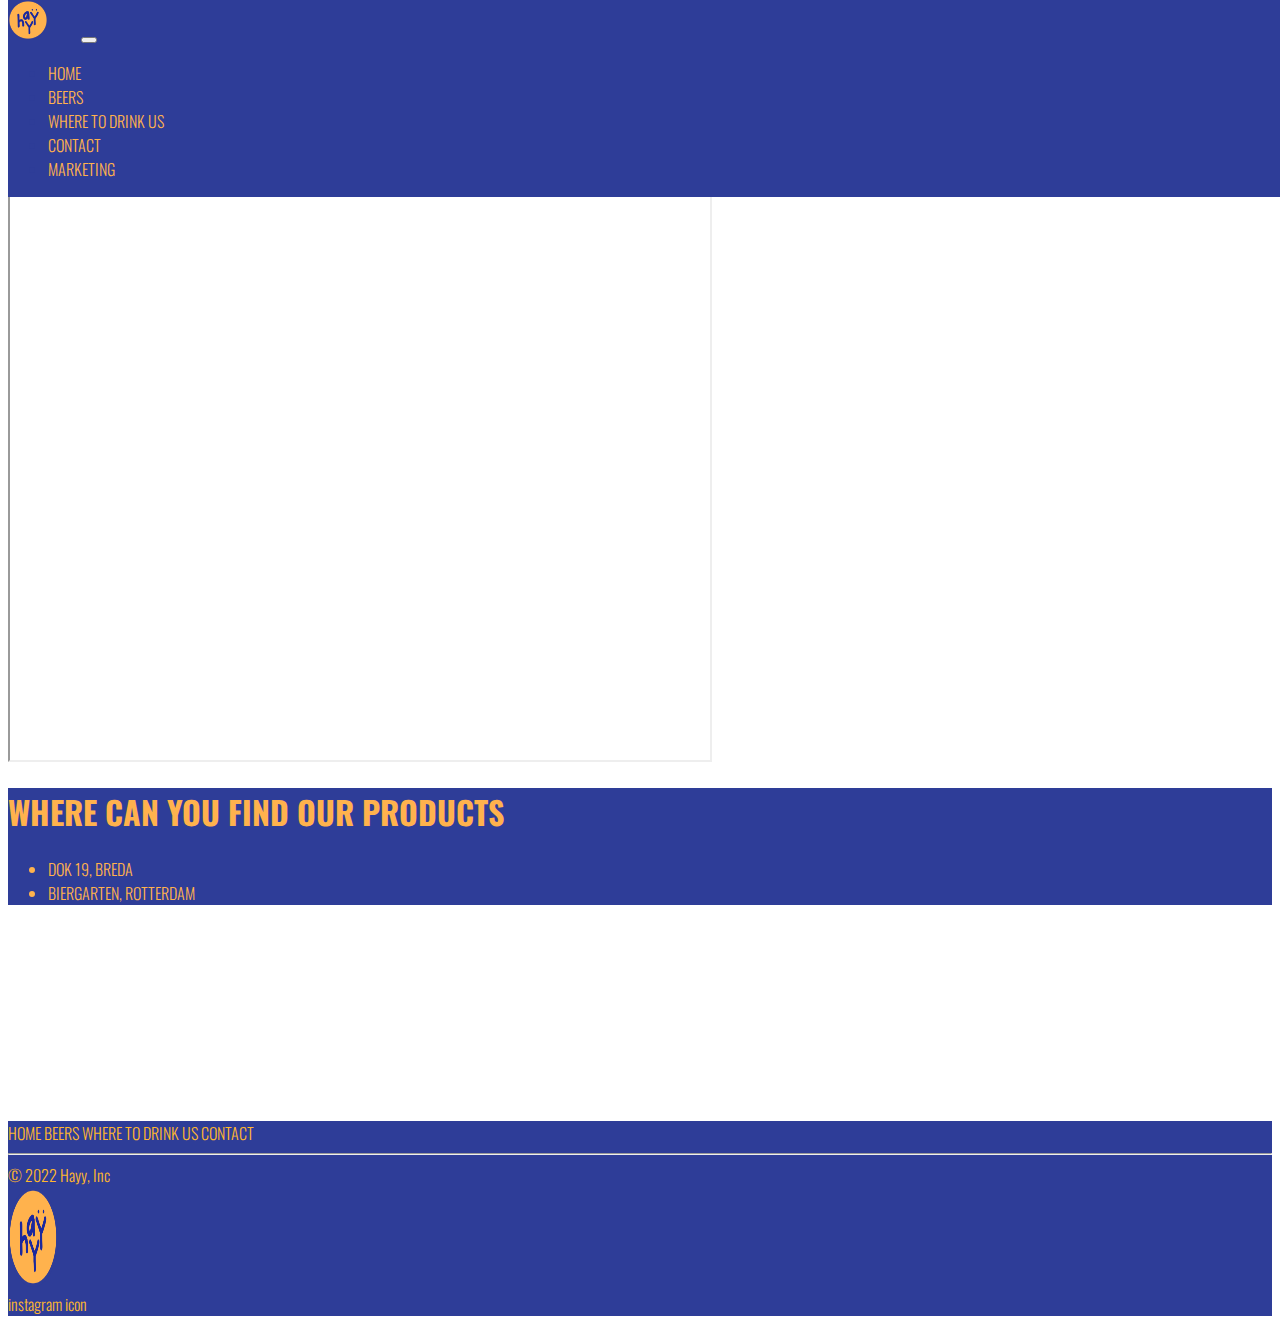
<file: drink.html>
<!doctype html>
<html lang="en">
  <head>
    <!-- Required meta tags -->
    <meta charset="utf-8">
    <meta name="viewport" content="width=device-width, initial-scale=1">

    <!-- Bootstrap CSS -->
    <link href="https://cdn.jsdelivr.net/npm/bootstrap@5.1.3/dist/css/bootstrap.min.css" rel="stylesheet" integrity="sha384-1BmE4kWBq78iYhFldvKuhfTAU6auU8tT94WrHftjDbrCEXSU1oBoqyl2QvZ6jIW3" crossorigin="anonymous">
	  
    <link href="css/styles.css" rel="stylesheet" type="text/css">
	  
	   <link rel="preconnect" href="https://fonts.googleapis.com"> 
<link rel="preconnect" href="https://fonts.gstatic.com" crossorigin> 
<link href="https://fonts.googleapis.com/css2?family=Oswald:wght@200;300;400;500;600;700&display=swap" rel="stylesheet">
	  
<title>HAYY</title>
  </head>
	
  <body>
   

    <!-- Optional JavaScript; choose one of the two! -->

    <!-- Option 1: Bootstrap Bundle with Popper -->
    <script src="https://cdn.jsdelivr.net/npm/bootstrap@5.1.3/dist/js/bootstrap.bundle.min.js" integrity="sha384-ka7Sk0Gln4gmtz2MlQnikT1wXgYsOg+OMhuP+IlRH9sENBO0LRn5q+8nbTov4+1p" crossorigin="anonymous"></script>

    <!-- Option 2: Separate Popper and Bootstrap JS -->
    <!--
    <script src="https://cdn.jsdelivr.net/npm/@popperjs/core@2.10.2/dist/umd/popper.min.js" integrity="sha384-7+zCNj/IqJ95wo16oMtfsKbZ9ccEh31eOz1HGyDuCQ6wgnyJNSYdrPa03rtR1zdB" crossorigin="anonymous"></script>
    <script src="https://cdn.jsdelivr.net/npm/bootstrap@5.1.3/dist/js/bootstrap.min.js" integrity="sha384-QJHtvGhmr9XOIpI6YVutG+2QOK9T+ZnN4kzFN1RtK3zEFEIsxhlmWl5/YESvpZ13" crossorigin="anonymous"></script>
    -->
<nav class="navbar navbar-expand-lg">
  <div class="container-fluid">
     <a class="navbar-brand" href="index.html">
      <img src="images/hayylogo.png" alt="" width="40" height="40">
    </a>
    <button class="navbar-toggler" type="button" data-bs-toggle="collapse" data-bs-target="#navbarNav" aria-controls="navbarNav" aria-expanded="false" aria-label="Toggle navigation">
      <span class="navbar-toggler-icon"></span>
    </button>
    <div class="collapse navbar-collapse justify-content-end" id="navbarNav">
      <ul class="navbar-nav">
        <li class="nav-item">
          <a class="nav-link active" aria-current="page" href="index.html">HOME</a>
        </li>
        <li class="nav-item">
          <a class="nav-link" href="beers.html">BEERS</a>
        </li>
        <li class="nav-item">
          <a class="nav-link" href="drink.html">WHERE TO DRINK US</a>
        </li>
        <li class="nav-item">
          <a class="nav-link" href="contact.html">CONTACT</a>
        </li>
		  <li class="nav-item">
          <a class="nav-link" href="marketing.html">MARKETING</a>
        </li>
      </ul>
    </div>
  </div>
</nav>
	  
	  <div class="spacer-7"></div>
	  
	  <section class="drink">
	<div class="row">
		<div class="col-1"></div>
		<div class="col">
	<iframe src="https://www.google.com/maps/d/u/0/embed?mid=1Co3k7peIWioyP9FkzeWst7we7akIt8d-&ehbc=2E312F" width="700" height="600"></iframe>
			</div>
		<div class="col p-5" id="locations">
			<h1>WHERE CAN YOU FIND OUR PRODUCTS</h1>
			<ul>
				<li>DOK 19, BREDA</li>
				<li>BIERGARTEN, ROTTERDAM</li>
			</ul>
		</div>
		<div class="col-1"></div>
		<div class="row"></div>
		</div>
	    </section>
	  
	  <div class="spacer-2"></div>
	
	   <div class="card-2">
		  <div class="container-fluid">
  <div class="card-body">
	  <div class="row">
    <div class="col pb-2 text-center">
      <a href="index.html">HOME</a>
	  <a href="beers.html">BEERS</a>
		<a href="drink.html">WHERE TO DRINK US</a>
		<a href="contact.html">CONTACT</a>
    </div>
	  <hr>
	  <div class="row">
    <div class="col pt-4">© 2022 Hayy, Inc</div>
	<div class="col pt-2 text-center"><img src="images/hayylogo.png" class="img-fluid" alt="logo footer" height="100" width="50"></div>
	<div class="col pt-4">instagram icon</div>
		  </div>
  </div>
</div>
			  </div>
	  </div>
	  
	</body>
</html>
</file>
<file: css/styles.css>
@charset "UTF-8";
/* CSS Document */

body {
	font-family: 'Oswald', sans-serif;
	font-weight: 300;
	color: #2E3D98;
}
#first-block {
	background: #8E99DC;
}


body a {
	font-family: 'Oswald', sans-serif;
	font-weight: 300;
	color: #2E3D98;
	text-decoration: none;
}

.navbar {
	background-color: #2E3D98;
	top: 0;
	position: fixed;
	width: 100%;
	z-index: 10;
}
.navbar a {
	color: #FFB24D;
	text-decoration: none;
	margin-right: 30px;
	font-family: 'Oswald', sans-serif;
	font-weight: 300;
}

.navbar a:hover {
	color: white;
	font-family: 'Oswald', sans-serif;
	font-weight: 300;
}

.spacer-1 {
	 background: transparent;
  color: transparent;
  margin: 0;
  border-style: none;
  height: 200px;
  top: 0;
}

.spacer-2 {
	 background: transparent;
  color: transparent;
  margin: 0;
  border-style: none;
  height: 200px;
}


.spacer-3 {
	 background: transparent;
  color: transparent;
  margin: 0;
  border-style: none;
  height: 200px;
}

.card-1 {
	background-color: #FFB72E;
	box-shadow: 7px 7px;
}

.btn-sm {
	background-color: #2E3D98;
	color: white;
}

.spacer-4 {
	 background: transparent;
  color: transparent;
  margin: 0;
  border-style: none;
  height: 20px;
}


.beers img:hover {
	opacity: 0.8;
}

.go-to {
	border: none;
	color: #FFFFFF;
	background-color: #2E3D98;
	width: 150px;
	height: 30px;
	
}

.card-2 {
	background-color: #2E3D98;
	color: #FFB72E;
}

.card-2 a {
	color: #FFB72E;
}

.spacer-beer {
	 background: transparent;
  color: transparent;
  margin: 0;
  border-style: none;
  height: 135px;
  top: 0;
}


.spacer-5 {
	 background: transparent;
  color: transparent;
  margin: 0;
  border-style: none;
  height: 75px;
}
	
.spacer-6 {
	 background: transparent;
  color: transparent;
  margin: 0;
  border-style: none;
  height: 150px;
}

.beer-description {
	font-weight: 600;
}

.beer-info {
	box-shadow: 10px 10px
}

.card-img-overlay {
	position: absolute;
	top: 50%;
}

.spacer-7 {
	 background: transparent;
  color: transparent;
  margin: 0;
  border-style: none;
  height: 150px;
}

#locations {
	background-color: #2E3D98;
	color:#FFB24D;
}
</file>
